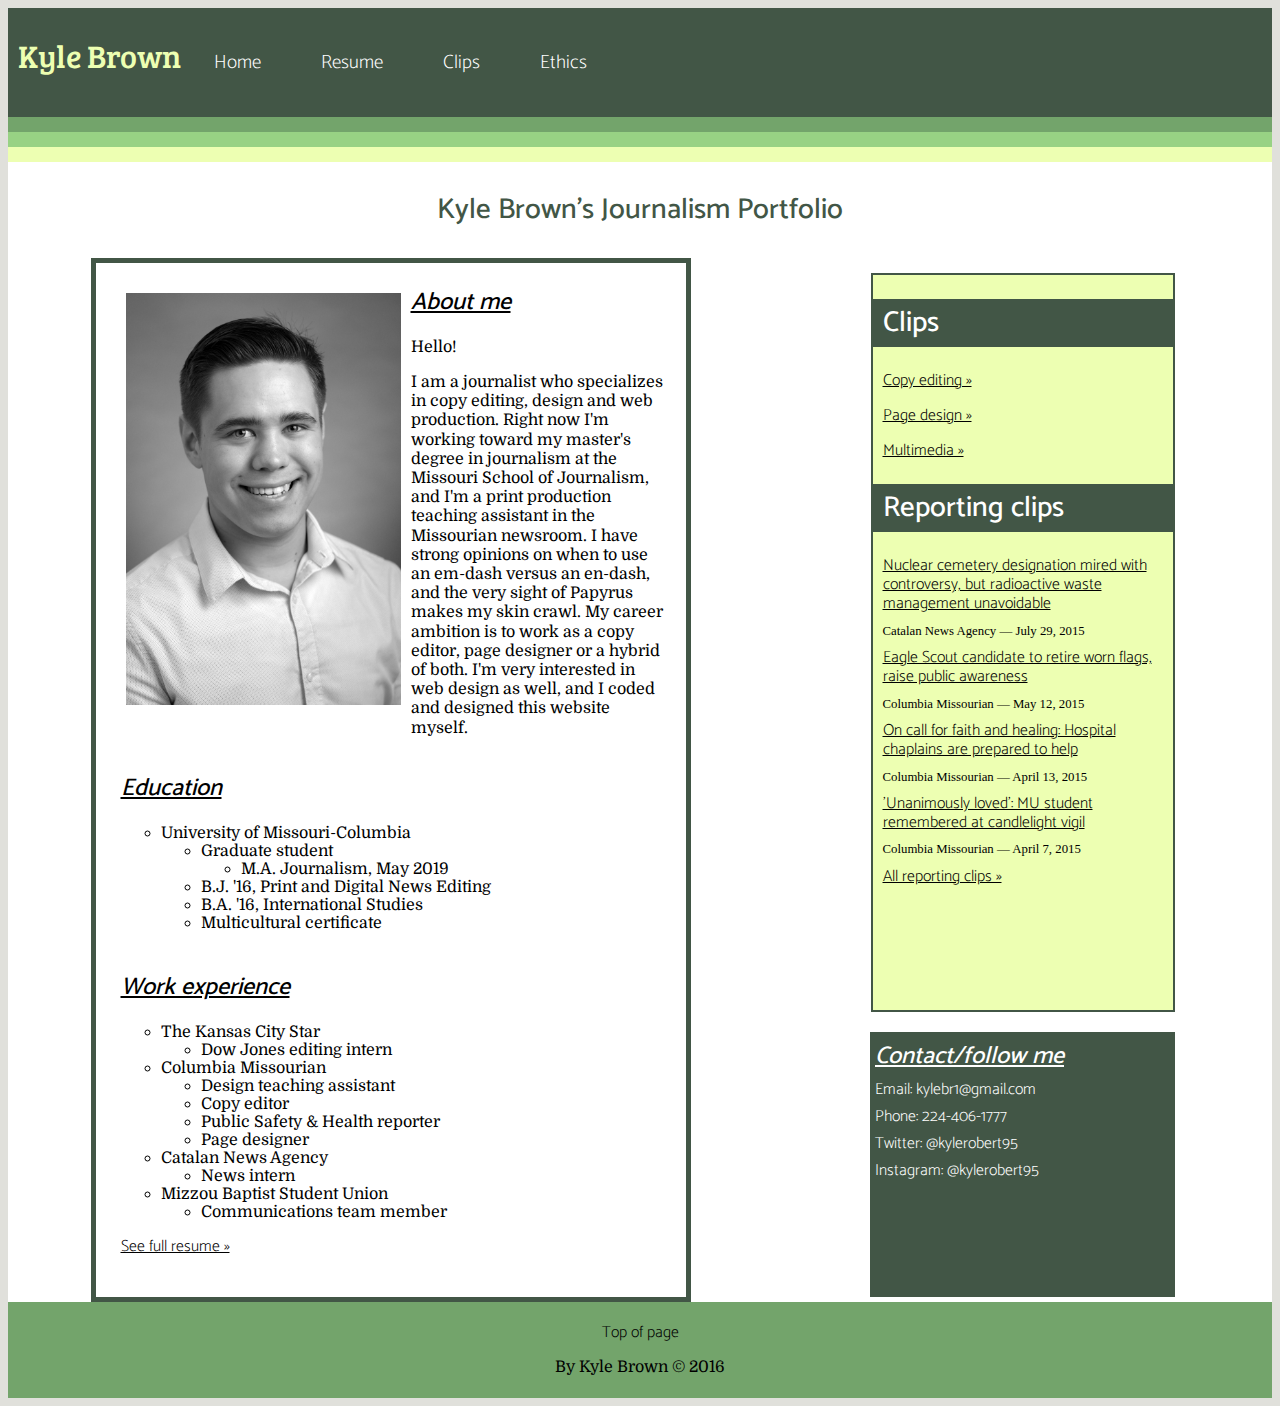
<file: index.html>
<!DOCTYPE html PUBLIC "-//W3C//DTD XHTML 1.0 Transitional//EN"
   "http://www.w3.org/TR/xhtml1/DTD/xhtml1-transitional.dtd">

<html xmlns="http://www.w3.org/1999/xhtml">

<head>
  <title>Kyle Brown</title>
  <meta http-equiv="content-type" content="text/html;charset=utf-8" />
  <meta name="viewport" content="device-width, initial-scale=1.0"/>
  <link rel="stylesheet" type="text/css" href="stylesheet.css"/>
  <script src="https://code.jquery.com/jquery-1.12.0.min.js"></script>
  <script src="menu.js" type="text/javascript"></script>
  <link href="https://fonts.googleapis.com/css?family=Arimo:400,700|Bree+Serif|Catamaran:200,400,500" rel="stylesheet">
  <link href="https://fonts.googleapis.com/css?family=Domine" rel="stylesheet">
</head>

  <!--This is a comment and won't show in the site.-->
  <header>
    <nav>
      <!--ul class="navigation"-->
      <a class="menu-trigger" href="#">&#9776;</a>
      <ul>
        <li><a href="index.html">Home</a></li>
        <li><a href="resume.html">Resume</a></li>
        <li><a class="parent" href="#">Clips</a>
          <ul class="submenu">
            <li><a href="copyediting.html">Copy Editing</a></li>
            <li><a href="reporting.html">Reporting</a></li>
            <li><a href="design.html">Page Design</a></li>
            <li><a href="multimedia.html">Multimedia</a></li>
          </ul></li>
        <li><a href="ethics.html">Ethics</a></li>
        <!--li><a href="https://brownsnonoun.wordpress.com" target="_blank">My blog</a></li>
        <li><a href="https://drive.google.com/open?id=0B0rDrVUaPpZsNW9MZnMyeVQwWmc" target="_blank">
          Missourian pages</a></li>
        <li><a href="index_old.html" target="_blank">Old site</a></li-->
      </ul>
    </nav>
      <h1 id="top">Kyle Brown</h1>
      <!--h2>Journalist for hire</h2-->
    </header>

    <body>
    <hr>
<!--div id="container"-->
<div class="container">
    <h2>Kyle Brown's Journalism Portfolio</h2>
  <div class="wrapper">
    <div class="bio">
    <article class="main">
      <!--a href="mailto:krbb43@mail.missouri.edu"-->
      <!-- <p><img class="main-photo" src="FullSizeRender.jpg">I am a senior at the University of Missouri-Columbia graduating in December 2016 with a Bachelor's of Journalism in Print and Digital News and a Bachelor's of Arts in International Studies.
      I have worked at the Columbia Missourian as a copy editor, reporter and page designer, and at Catalan News Agency as a summer intern in 2015.
      I was admitted to the School of Journalism's Barcelona study abroad program in summer 2015, where I was able to learn about Catalan language, culture and politics, and I built upon that knowledge to present on the Catalan independence movement in the 2016 Symposium on Catalan Language, Literature and Culture at the University of Missouri. -->
        <img class="main-photo" src="kbrown.jpg">
      <h3>About me</h3>
      <p>Hello!</p>
      <p>I am a journalist who specializes in copy editing, design and web production.
        Right now I'm working toward my master's degree in journalism at the Missouri School of Journalism, and I'm a print production teaching assistant in the Missourian newsroom.
        I have strong opinions on when to use an em-dash versus an en-dash, and the very sight of Papyrus makes my skin crawl.
        My career ambition is to work as a copy editor, page designer or a hybrid of both.
        I'm very interested in web design as well, and I coded and designed this website myself.</p>
    </article>

    <article class="education">
      <h3>Education</h3>
      <ul>
        <li>University of Missouri-Columbia</li>
        <ul>
        <li>Graduate student</li>
          <ul>
            <li>M.A. Journalism, May 2019</li>
          </ul>
        <li>B.J. '16, Print and Digital News Editing</li>
        <li>B.A. '16, International Studies</li>
        <li>Multicultural certificate</li>
      </ul>
      </ul>
    </article>

    <article class="experience">
      <h3>Work experience</h3>
      <ul>
        <li>The Kansas City Star</li>
          <ul>
            <li>Dow Jones editing intern</li>
          </ul>
        <li>Columbia Missourian
          <ul>
            <li>Design teaching assistant</li>
            <li>Copy editor</li>
            <li>Public Safety & Health reporter</li>
            <li>Page designer</li>
          </ul>
        </li>
        <li>Catalan News Agency</li>
          <ul>
            <li>News intern</li>
          </ul>
        <!--li>VOX Magazine</li>
          <ul>
            <li>Page designer</li>
          </ul-->
        <li>Mizzou Baptist Student Union</li>
          <ul>
            <li>Communications team member</li>
          </ul>
        </ul>
        <p><a href="resume.html">See full resume &#187;</a></p>
    </article>
  </div>

<div class="right-box">

    <div class="clips">
      <h2>Clips</h2>
      <article class="preview">
        <p><a href="copyediting.html">Copy editing &#187;</a></p>
        <p><a href="design.html">Page design &#187;</a></p>
        <p><a href="multimedia.html">Multimedia &#187;</a></p>
      </article>
      <h2>Reporting clips</h2>
      <article class="preview">
        <p>
          <a href="http://www.catalannewsagency.com/society-science/item/nuclear-cemetery-designation-mired-with-controversy-but-radioactive-waste-management-unavoidable?highlight=YToxOntpOjA7czoxMDoia3lsZSBicm93biI7fQ==" target="_blank">
          Nuclear cemetery designation mired with controversy, but radioactive waste management unavoidable</a>
        </p>
        <p class="dateline">Catalan News Agency &mdash; July 29, 2015</p>
      </article>
      <article class="preview">
        <p>
          <a href="http://www.columbiamissourian.com/news/local/eagle-scout-candidate-to-retire-worn-flags-raise-public-awareness/article_fa347c98-7c21-5893-b65e-ef3677740fa1.html" target="_blank">
            Eagle Scout candidate to retire worn flags, raise public awareness</a>
        </p>
        <p class="dateline">Columbia Missourian &mdash; May 12, 2015</p>
      </article>
      <article class="preview">
        <p>
          <a href="http://www.columbiamissourian.com/news/on-call-for-faith-and-healing-hospital-chaplains-are-prepared/article_0ec61e8b-9f49-5f04-9fdf-9c22da531dee.html" target="_blank">
            On call for faith and healing: Hospital chaplains are prepared to help</a>
        </p>
        <p class="dateline">Columbia Missourian &mdash; April 13, 2015</p>
      </article>
      <article class="preview">
        <p>
          <a href="http://www.columbiamissourian.com/news/unanimously-loved-mu-student-remembered-at-candlelight-vigil/article_42d35b67-f655-587d-b0f2-cfaf99261d0e.html" target="_blank">
            'Unanimously loved': MU student remembered at candlelight vigil</a>
        </p>
        <p class="dateline">Columbia Missourian &mdash; April 7, 2015</p>
        <p>
          <a href="reporting.html">All reporting clips &#187;</a></p>
      </article>

    </div>

    <ul class="sidebar">
      <h3>Contact/follow me</h3>
      <li>Email: <a href="mailto:kylebr1@gmail.com">kylebr1@gmail.com</a></li>
      <li>Phone: <a href="tel:+12244061777">224-406-1777</a></li>
      <li>Twitter: <a href="https://twitter.com/kylerobert95" target="_blank">@kylerobert95</a></li>
      <li>Instagram: <a href="https://www.instagram.com/kylerobert95/" target="_blank">@kylerobert95</a></li>
    </ul>
</div>

</div><!--this closes wrapper-->

</div>

<!--
    <div class="bio">
      <p>
      Lorem ipsum dolor sit amet, sea vitae dolores disputando at. Mea ex diceret appellantur, labitur accusam rationibus nec ut. Utroque mandamus temporibus ea ius, quo an repudiare hendrerit. Adipisci constituam quo ad. Has possit sapientem et, eros tractatos ocurreret ad ius, quo senserit mnesarchum an.
      </p>
    </div> -->



      <!--p><a href="index_olds.html">Old site</a></p-->

<!--/div><!Close container-->
<!--/div>close watermark-->
</body>
<div class="footer">
  <p><a href="#top">Top of page</a></p>
  <p>By Kyle Brown &copy 2016<p>
</div>
</html>
</file>
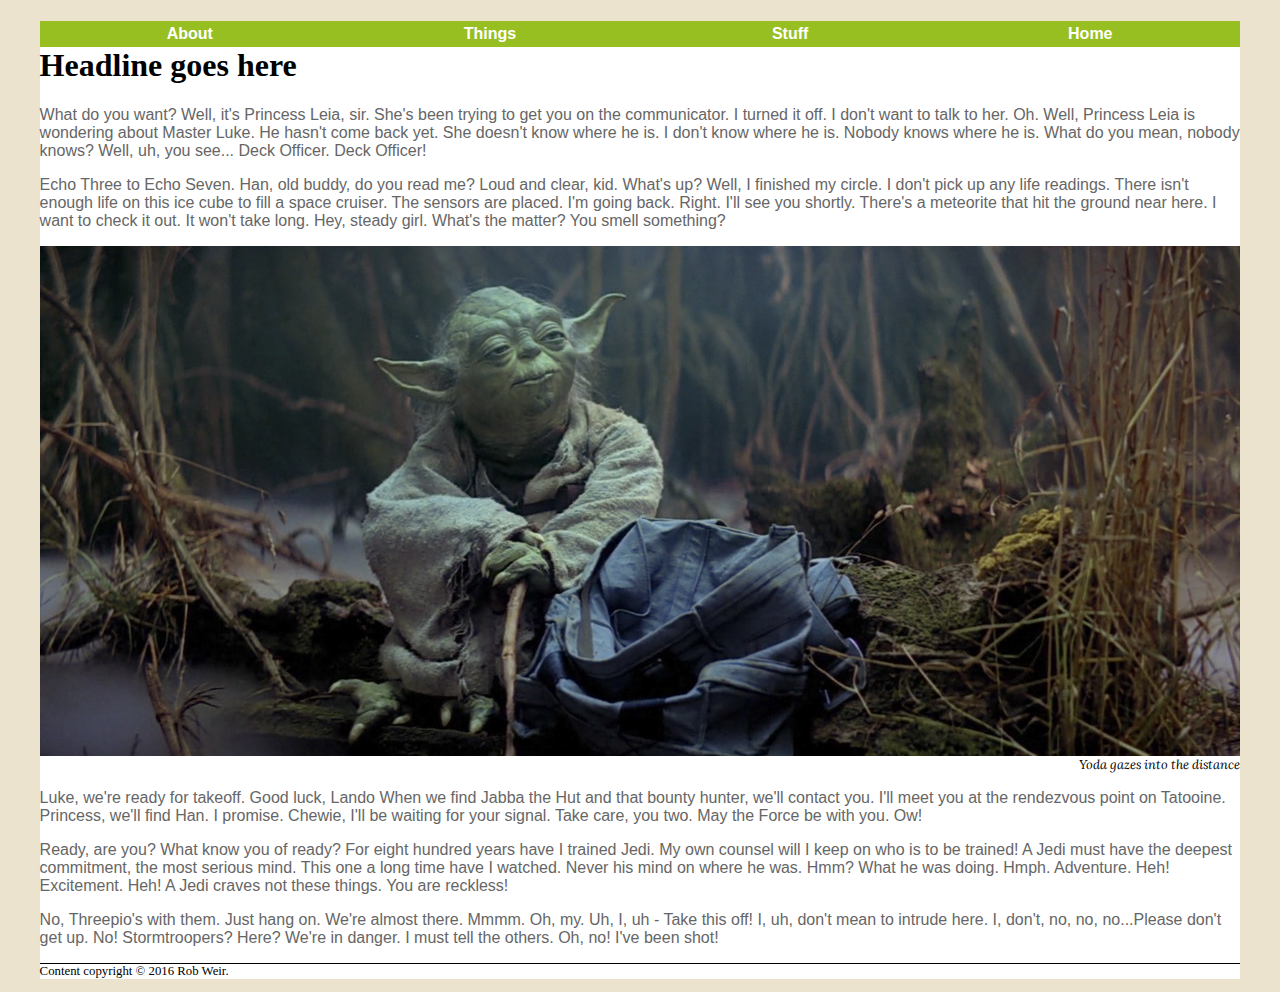
<file: CSS/index.html>
<!DOCTYPE html PUBLIC "-//W3C//DTD XHTML 1.0 Transitional//EN"
   "http://www.w3.org/TR/xhtml1/DTD/xhtml1-transitional.dtd">

<html xmlns="http://www.w3.org/1999/xhtml">

<head>
	<title>	Your page title goes here </title>
	<meta http-equiv="content-type" content="text/html;charset=utf-8" />
  <link rel="stylesheet" type="text/css" href="style.css" />
  <link href=
  "https://fonts.googleapis.com/css?family=Lora:400,400i,700,700i|Open+Sans:300,400,400i,700"
   rel="stylesheet" />

  <!--style type="text/css"/>
    body{
      background-color:yellow;
    }
  </style-->
</head>

<body>
  <div id="container">
<!--This is a comment. It won't show up in your browser, only in the page source-->
    <ul id="nav">
        <li><a href="index.html">Home</a></li>
        <li><a href="#">Stuff</a></li>
        <li><a href="#">Things</a></li>
        <li><a href="#">About</a></li>
    </ul>

    <h1>Headline goes here</h1>

    <p>What do you want? Well, it's Princess Leia, sir. She's been trying to get you on the communicator. I turned it off. I don't want to talk to her. Oh. Well, Princess Leia is wondering about Master Luke. He hasn't come back yet. She doesn't know where he is. I don't know where he is. Nobody knows where he is. What do you mean, nobody knows? Well, uh, you see... Deck Officer. Deck Officer!</p>

    <p>Echo Three to Echo Seven. Han, old buddy, do you read me? Loud and clear, kid. What's up? Well, I finished my circle. I don't pick up any life readings. There isn't enough life on this ice cube to fill a space cruiser. The sensors are placed. I'm going back. Right. I'll see you shortly. There's a meteorite that hit the ground near here. I want to check it out. It won't take long. Hey, steady girl. What's the matter? You smell something?</p>

    <a href="#">
      <img src="yoda.jpg" alt="A picture of Jedi Master Yoda" width="100%" />
    </a>

    <p class="caption" >Yoda gazes into the distance<p>

    <p>Luke, we're ready for takeoff. Good luck, Lando When we find Jabba the Hut and that bounty hunter, we'll contact you. I'll meet you at the rendezvous point on Tatooine. Princess, we'll find Han. I promise. Chewie, I'll be waiting for your signal. Take care, you two. May the Force be with you. Ow!</p>

    <p>Ready, are you? What know you of ready? For eight hundred years have I trained Jedi. My own counsel will I keep on who is to be trained! A Jedi must have the deepest commitment, the most serious mind. This one a long time have I watched. Never his mind on where he was. Hmm? What he was doing. Hmph. Adventure. Heh! Excitement. Heh! A Jedi craves not these things. You are reckless!</p>

    <p>No, Threepio's with them. Just hang on. We're almost there. Mmmm. Oh, my. Uh, I, uh - Take this off! I, uh, don't mean to intrude here. I, don't, no, no, no...Please don't get up. No! Stormtroopers? Here? We're in danger. I must tell the others. Oh, no! I've been shot!</p>

    <p id="footer">Content copyright &copy; 2016 Rob Weir.</p>
  </div> <!--closing container div-->
</body>

</html>
</file>
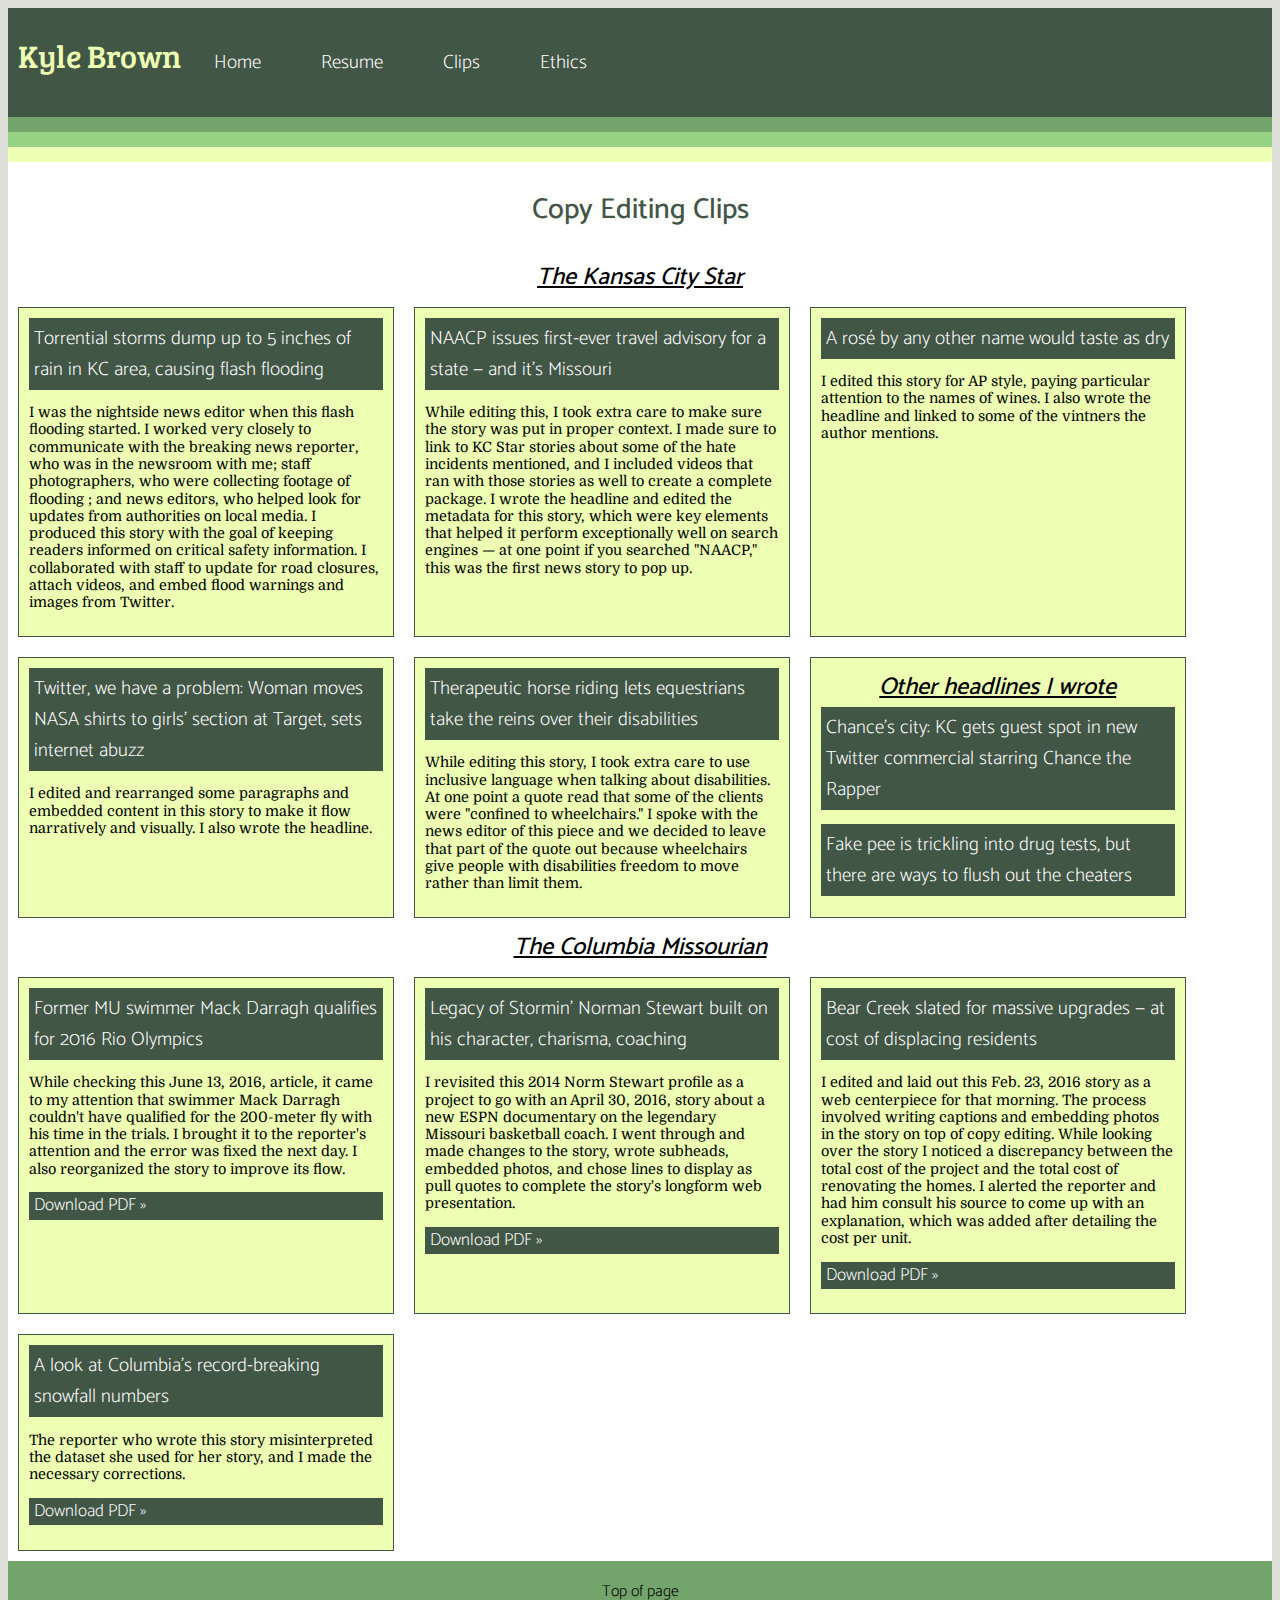
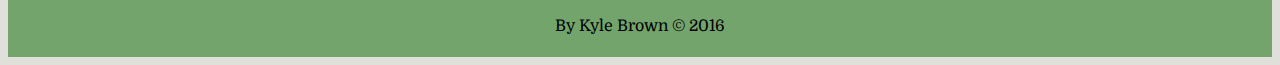
<file: copyediting.html>
<!DOCTYPE html PUBLIC "-//W3C//DTD XHTML 1.0 Transitional//EN"
   "http://www.w3.org/TR/xhtml1/DTD/xhtml1-transitional.dtd">

<html xmlns="http://www.w3.org/1999/xhtml">

<head>
  <title>Editing</title>
  <meta http-equiv="content-type" content="text/html;charset=utf-8" />
  <meta name="viewport" content="device-width, initial-scale=1.0"/>
  <link rel="stylesheet" type="text/css" href="stylesheet.css"/>
  <script src="https://code.jquery.com/jquery-1.12.0.min.js"></script>
  <script src="menu.js" type="text/javascript"></script>
  <link href="https://fonts.googleapis.com/css?family=Arimo:400,700|Bree+Serif|Catamaran:200,400,500" rel="stylesheet">
  <link href="https://fonts.googleapis.com/css?family=Domine" rel="stylesheet">
</head>

<header>
  <nav>
    <!--ul class="navigation"-->
    <a class="menu-trigger" href="#">&#9776;</a>
    <ul>
      <li><a href="index.html">Home</a></li>
      <li><a href="resume.html">Resume</a></li>
      <li><a class="parent" href="#">Clips</a>
        <ul class="submenu">
          <li><a href="copyediting.html">Copy Editing</a></li>
          <li><a href="reporting.html">Reporting</a></li>
          <li><a href="design.html">Page Design</a></li>
          <li><a href="multimedia.html">Multimedia</a></li>
        </ul></li>
      <li><a href="ethics.html">Ethics</a></li>
      <!--li><a href="https://brownsnonoun.wordpress.com" target="_blank">My blog</a></li>
      <li><a href="https://drive.google.com/open?id=0B0rDrVUaPpZsNW9MZnMyeVQwWmc" target="_blank">
        Missourian pages</a></li>
      <li><a href="index_old.html" target="_blank">Old site</a></li-->
    </ul>
  </nav>
    <h1 id="top">Kyle Brown</h1>
    <!--h2>Journalist for hire</h2-->
  </header>

  <hr>

  <body>
  <div class="container">
    <h2>Copy Editing Clips</h2>
      <h3>The Kansas City Star</h3>
      <div class="cardtable">
        <article class="card">
          <a href="http://www.kansascity.com/weather/article165734022.html" target="_blank">Torrential storms dump up to 5 inches of rain in KC area, causing flash flooding</a>
          <p>I was the nightside news editor when this flash flooding started. I worked very closely to communicate with the breaking news reporter, who was in the newsroom with me; staff photographers, who were collecting footage of flooding ; and news editors, who helped look for updates from authorities on local media. I produced this story with the goal of keeping readers informed on critical safety information. I collaborated with staff to update for road closures, attach videos, and embed flood warnings and images from Twitter.</p>
        </article>

        <article class="card">
          <a href="http://www.kansascity.com/news/local/article164851802.html" target="_blank">NAACP issues first-ever travel advisory for a state — and it’s Missouri</a>
          <p>While editing this, I took extra care to make sure the story was put in proper context. I made sure to link to KC Star stories about some of the hate incidents mentioned, and I included videos that ran with those stories as well to create a complete package. I wrote the headline and edited the metadata for this story, which were key elements that helped it perform exceptionally well on search engines — at one point if you searched "NAACP," this was the first news story to pop up.</p>
        </article>

        <article class="card">
          <a href="http://www.kansascity.com/living/liv-columns-blogs/chow-town/article161015764.html" target="_blank">A rosé by any other name would taste as dry</a>
          <p>I edited this story for AP style, paying particular attention to the names of wines. I also wrote the headline and linked to some of the vintners the author mentions.</p>
        </article>

        <article class="card">
          <a href="http://www.kansascity.com/news/nation-world/article156628324.html" target="_blank">Twitter, we have a problem: Woman moves NASA shirts to girls' section at Target, sets internet abuzz</a>
          <p>I edited and rearranged some paragraphs and embedded content in this story to make it flow narratively and visually. I also wrote the headline.</p>
        </article>

        <article class="card">
          <a href="http://www.kansascity.com/news/local/community/816-north/article158911489.html" target="_blank">Therapeutic horse riding lets equestrians take the reins over their disabilities</a>
          <p>While editing this story, I took extra care to use inclusive language when talking about disabilities. At one point a quote read that some of the clients were "confined to wheelchairs." I spoke with the news editor of this piece and we decided to leave that part of the quote out because wheelchairs give people with disabilities freedom to move rather than limit them.</p>
        </article>

        <article class="card">
          <h3>Other headlines I wrote</h3>
          <a href="http://www.kansascity.com/entertainment/ent-columns-blogs/stargazing/article157866074.html" target="_blank">Chance’s city: KC gets guest spot in new Twitter commercial starring Chance the Rapper</a>
          <p></p>
          <a href="http://www.kansascity.com/news/business/workplace/article165069827.html">Fake pee is trickling into drug tests, but there are ways to flush out the cheaters</a>
        </article>

      </div>

      <h3>The Columbia Missourian</h3>
      <div class="cardtable">

        <article class="card">
          <a href="https://www.columbiamissourian.com/sports/mizzou_sports/former-mu-swimmer-mack-darragh-qualifies-for-rio-olympics/article_81636c78-2ce5-11e6-b7fe-7b85fec76d56.html" target="_blank">Former MU swimmer Mack Darragh qualifies for 2016 Rio Olympics</a>
          <p>While checking this June 13, 2016, article, it came to my attention that swimmer Mack Darragh couldn't have qualified for the 200-meter fly with his time in the trials. I brought it to the reporter's attention and the error was fixed the next day. I also reorganized the story to improve its flow.</p>
          <p><a href="Portfolio_Samples/061216MackDarraghEdits.pdf" download>Download PDF &#187;</a></p>
        </article>

        <article class="card">
          <a href="https://www.columbiamissourian.com/sports/legacy-of-stormin-norman-stewart-built-on-his-character-charisma/article_3c2a10eb-e137-550d-bbc1-0a0e9324a633.html" target="_blank">Legacy of Stormin' Norman Stewart built on his character, charisma, coaching</a>
          <p>I revisited this 2014 Norm Stewart profile as a project to go with an April 30, 2016, story about a new ESPN documentary on the legendary Missouri basketball coach. I went through and made changes to the story, wrote subheads, embedded photos, and chose lines to display as pull quotes to complete the story's longform web presentation.</p>
          <p><a href="Portfolio_Samples/normstewartEdits.pdf" download>Download PDF &#187;</a></p>
        </article>

        <article class="card">
          <a href="https://www.columbiamissourian.com/news/local/bear-creek-slated-for-massive-upgrades-at-cost-of-displacing/article_795173f8-d615-11e5-9431-93850466aad9.html" target="_blank">Bear Creek slated for massive upgrades — at cost of displacing residents</a>
          <p>I edited and laid out this Feb. 23, 2016 story as a web centerpiece for that morning. The process involved writing captions and embedding photos in the story on top of copy editing. While looking over the story I noticed a discrepancy between the total cost of the project and the total cost of renovating the homes. I alerted the reporter and had him consult his source to come up with an explanation, which was added after detailing the cost per unit.</p>
          <p><a href="Portfolio_Samples/022316bearcreekEdits.pdf" download>Download PDF &#187;</a></p>
        </article>

        <article class="card">
          <a href="https://www.columbiamissourian.com/news/local/a-look-at-columbia-s-record-breaking-snowfall-numbers/article_a67ad02e-c155-11e5-a193-c31496518486.html" target="_blank">A look at Columbia's record-breaking snowfall numbers</a>
          <p>The reporter who wrote this story misinterpreted the dataset she used for her story, and I made the necessary corrections.</p>
          <p><a href="Portfolio_Samples/012216snowfallEdits.pdf" download>Download PDF &#187;</a></p>
        </article>

      </div>
  </div>
  </body>

  <div class="footer">
    <p><a href="#top">Top of page</a></p>
    <p>By Kyle Brown &copy 2016<p>
  </div>
  </html>
</file>
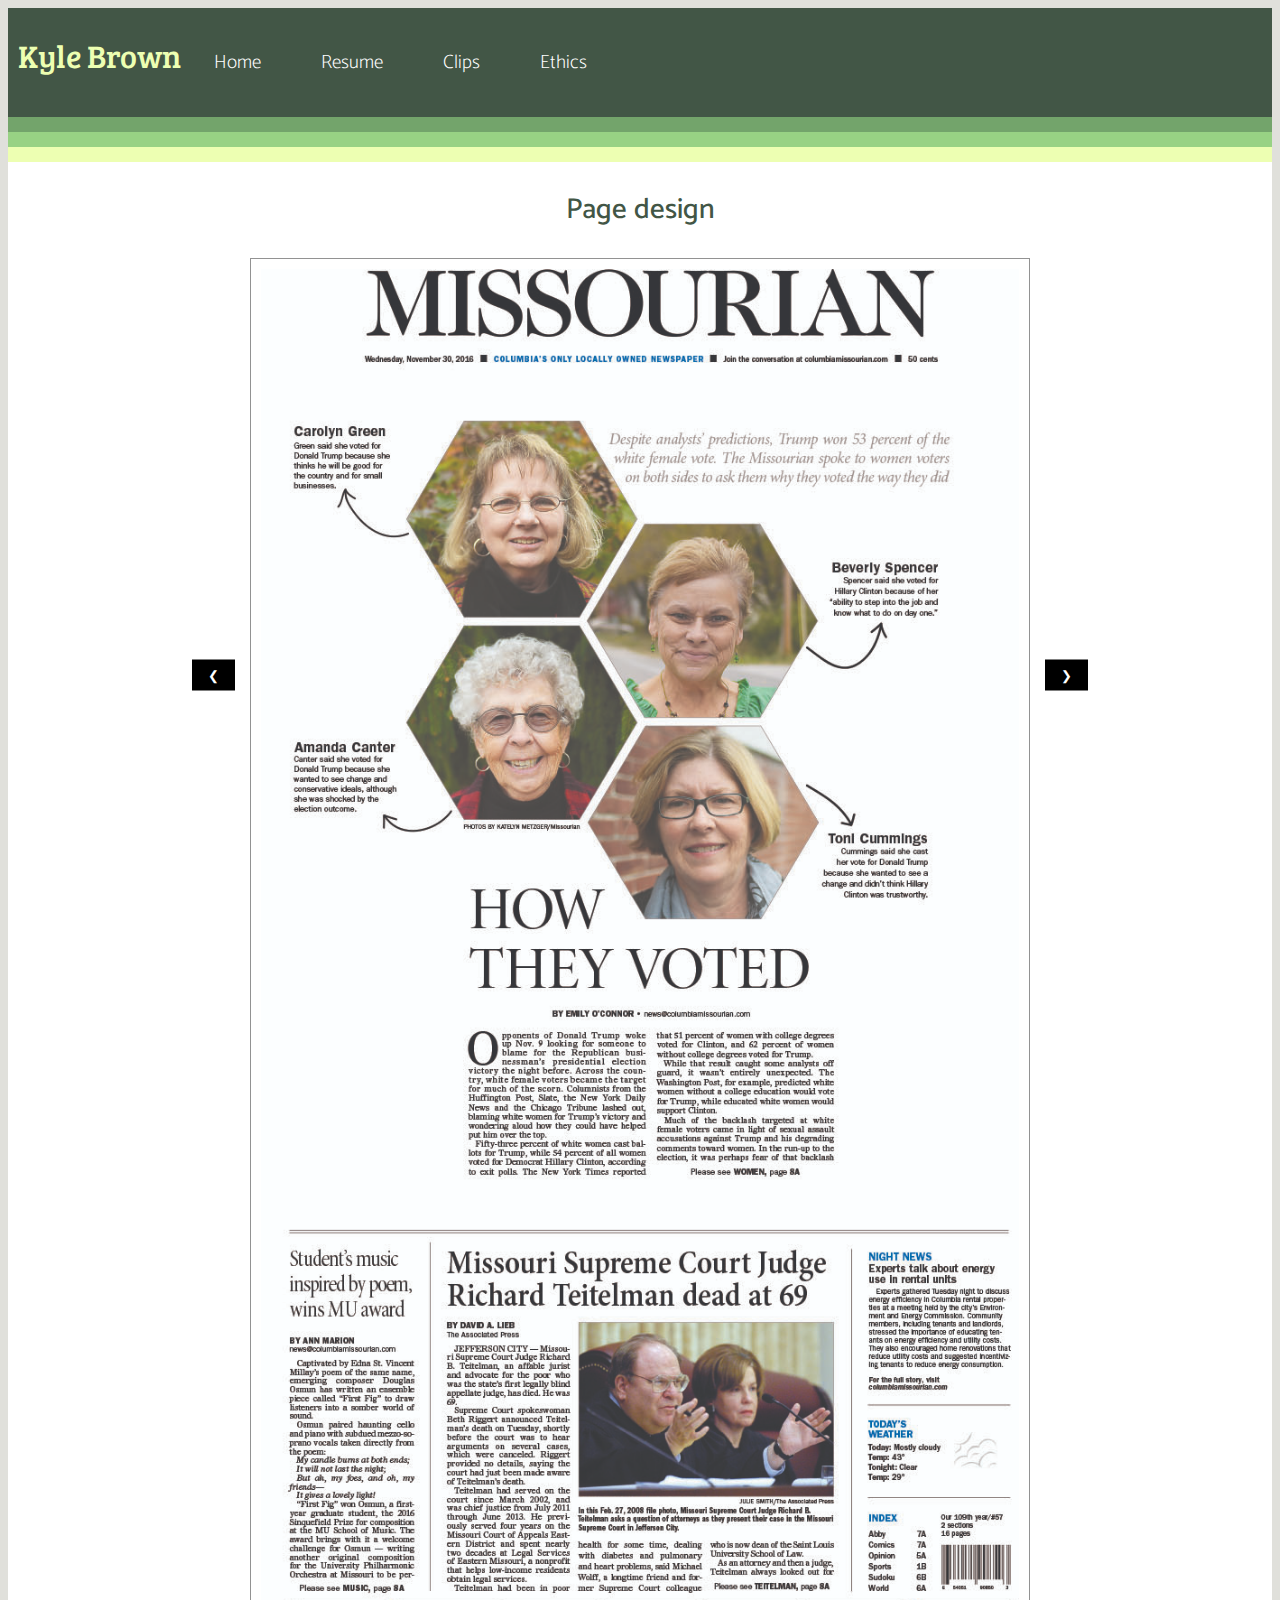
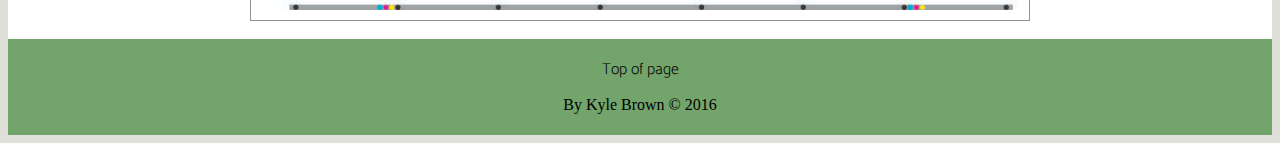
<file: design.html>
<!DOCTYPE html PUBLIC "-//W3C//DTD XHTML 1.0 Transitional//EN"
   "http://www.w3.org/TR/xhtml1/DTD/xhtml1-transitional.dtd">

<html xmlns="http://www.w3.org/1999/xhtml">

<head>
  <title>Page design</title>
  <meta http-equiv="content-type" content="text/html;charset=utf-8" />
  <meta name="viewport" content="device-width, initial-scale=1.0"/>
  <link rel="stylesheet" type="text/css" href="stylesheet.css"/>
  <script src="https://code.jquery.com/jquery-1.12.0.min.js"></script>
  <script src="menu.js" type="text/javascript"></script>
  <link href="https://fonts.googleapis.com/css?family=Arimo:400,700|Bree+Serif|Catamaran:200,400,500" rel="stylesheet">
</head>

<body>
  <header>
  <nav>
    <!--ul class="navigation"-->
    <a class="menu-trigger" href="#">&#9776;</a>
    <ul>
      <li><a href="index.html">Home</a></li>
      <li><a href="resume.html">Resume</a></li>
      <li><a class="parent" href="#">Clips</a>
        <ul class="submenu">
          <li><a href="copyediting.html">Copy Editing</a></li>
          <li><a href="reporting.html">Reporting</a></li>
          <li><a href="design.html">Page Design</a></li>
          <li><a href="multimedia.html">Multimedia</a></li>
        </ul></li>
      <li><a href="ethics.html">Ethics</a></li>
      <!--li><a href="https://brownsnonoun.wordpress.com" target="_blank">My blog</a></li>
      <li><a href="https://drive.google.com/open?id=0B0rDrVUaPpZsNW9MZnMyeVQwWmc" target="_blank">
        Missourian pages</a></li>
      <li><a href="index_old.html" target="_blank">Old site</a></li-->
    </ul>
  </nav>
    <h1 id="top">Kyle Brown</h1>
    <!--h2>Journalist for hire</h2-->
  </header>
  <hr>
<div class="container">
<h2>Page design</h2>

<div class="slideshow">

  <img class="myslides" src="Pages/20161130_A_001.jpg" style="width:100%">
  <img class="myslides" src="Pages/20170827_A_006.jpg" style="width:100%">
  <img class="myslides" src="Pages/20170910_A_005.jpg" style="width:100%">
  <img class="myslides" src="Pages/20170913_A_006.jpg" style="width:100%">
  <img class="myslides" src="Pages/20170915_A_001.jpg" style="width:100%">
  <img class="myslides" src="Pages/20170915_A_004.jpg" style="width:100%">
  <img class="myslides" src="Pages/20171019_B_001.jpg" style="width:100%">
  <img class="myslides" src="Pages/20171029_B_001.jpg" style="width:100%">
  <img class="myslides" src="Pages/20171101_B_001.jpg" style="width:100%">

  <button class="w3-button w3-black w3-display-left" onclick="plusDivs(-1)">&#10094;</button>
    <button class="w3-button w3-black w3-display-right" onclick="plusDivs(1)">&#10095;</button>

</div>

<script>
var slideIndex = 1;
showDivs(slideIndex);

function plusDivs(n) {
  showDivs(slideIndex += n);
}

function showDivs(n) {
  var i;
  var x = document.getElementsByClassName("myslides");
  if (n > x.length) {slideIndex = 1}
  if (n < 1) {slideIndex = x.length}
  for (i = 0; i < x.length; i++) {
     x[i].style.display = "none";
  }
  x[slideIndex-1].style.display = "block";
}
</script>
<br>
</div>
</body>
<div class="footer">
  <p><a href="#top">Top of page</a></p>
  <p>By Kyle Brown &copy 2016<p>
</div>

</html>
</file>
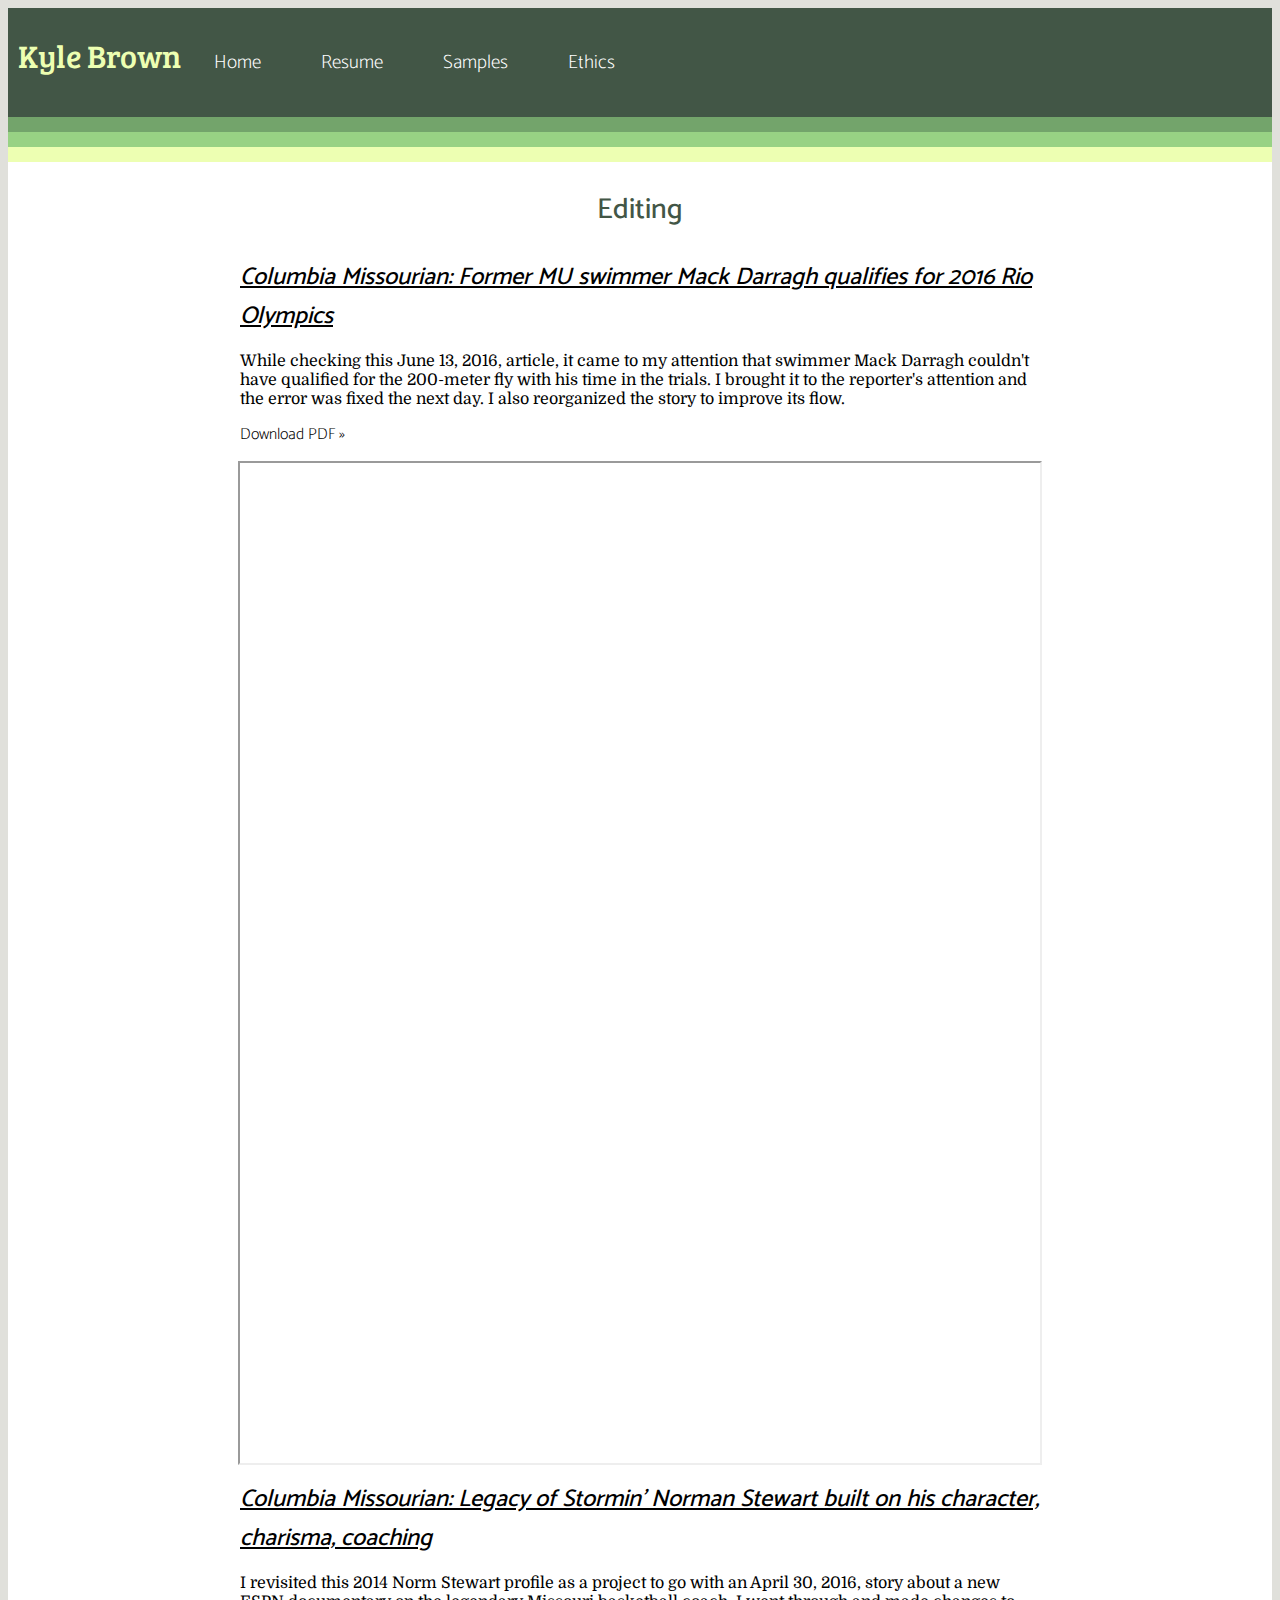
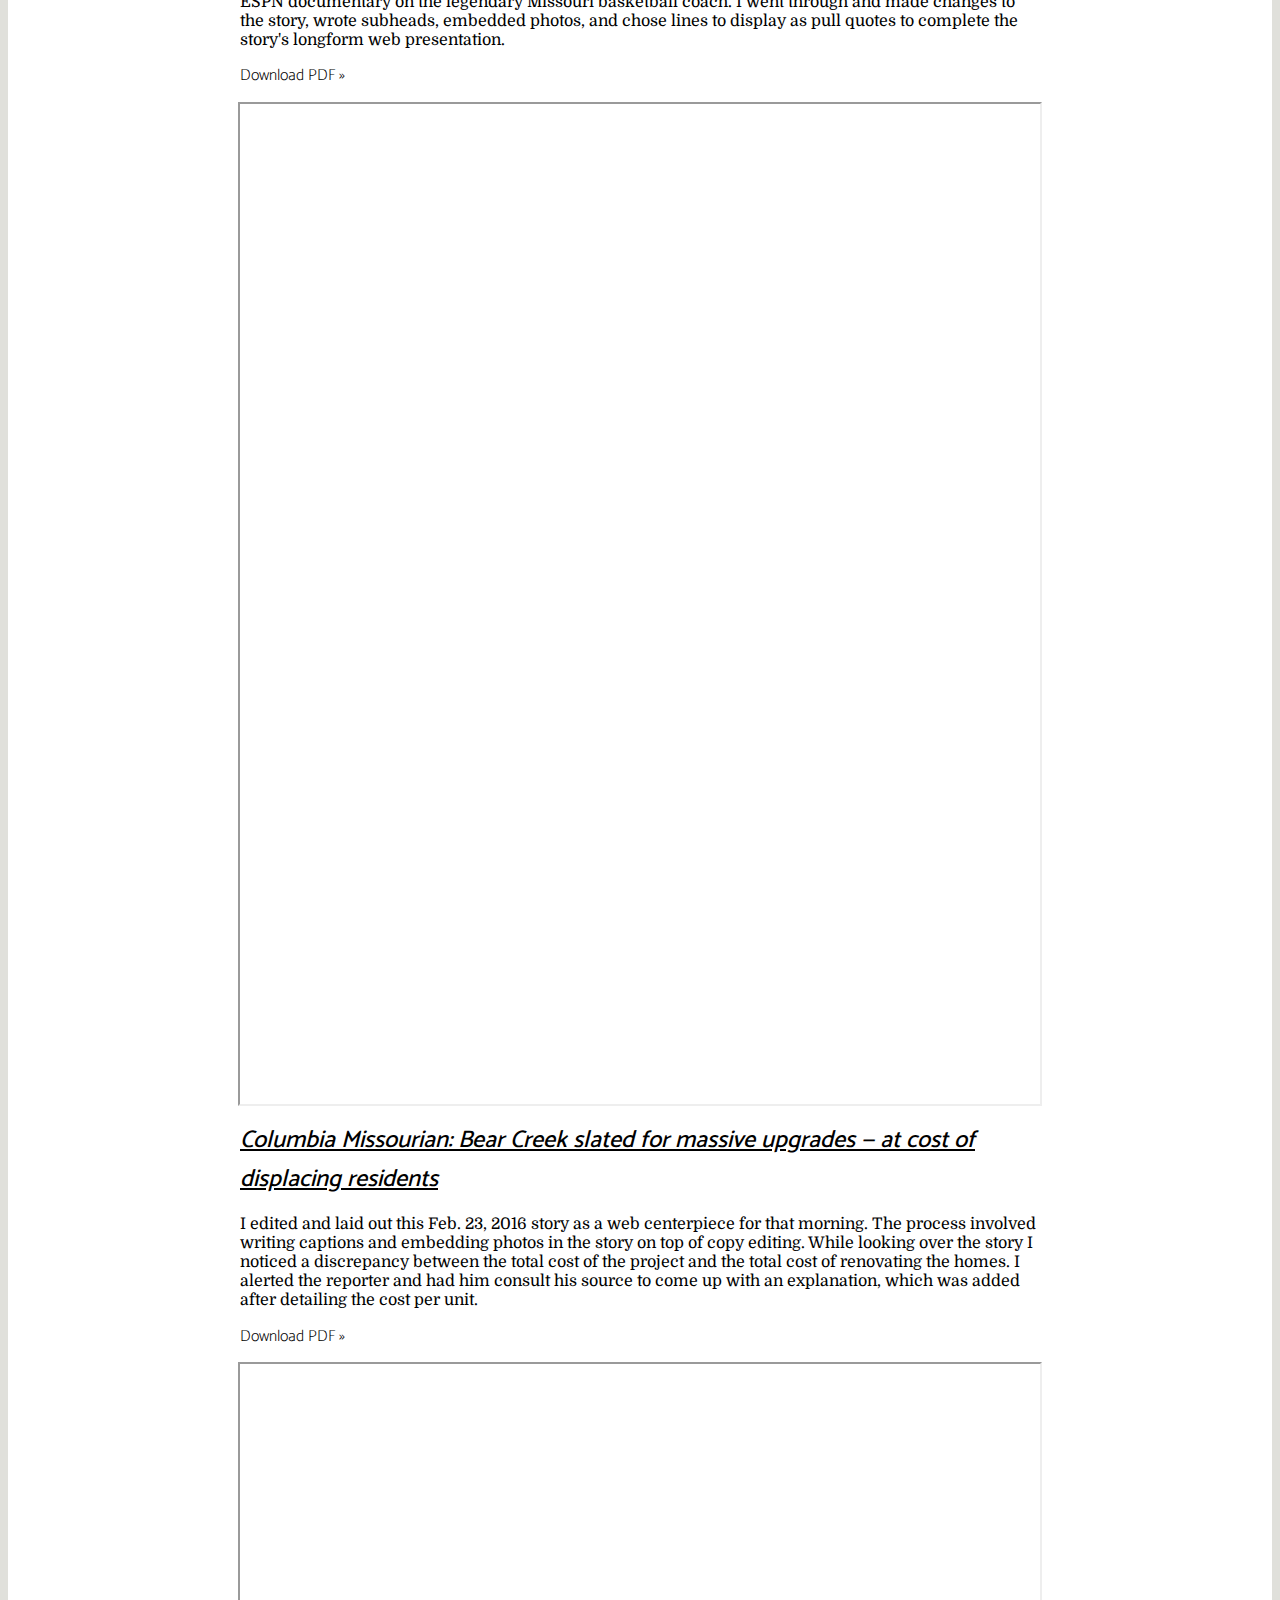
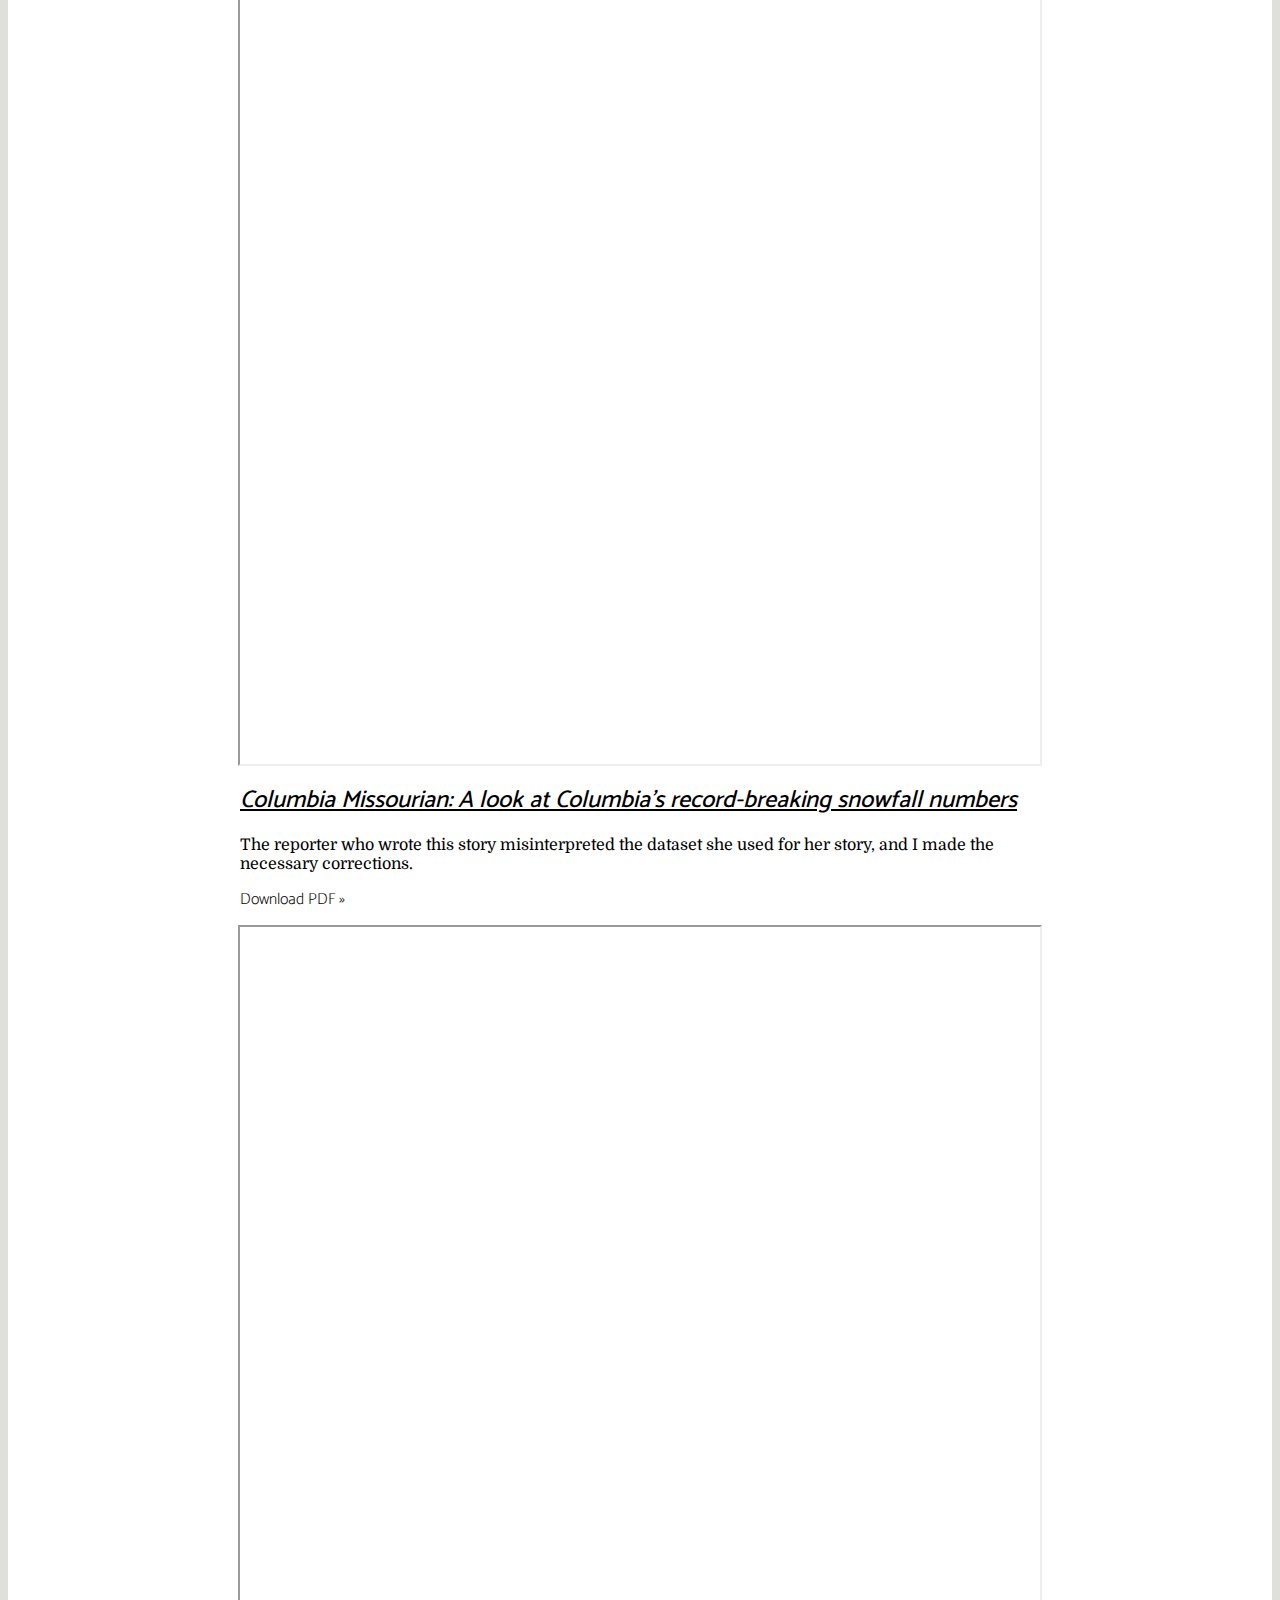
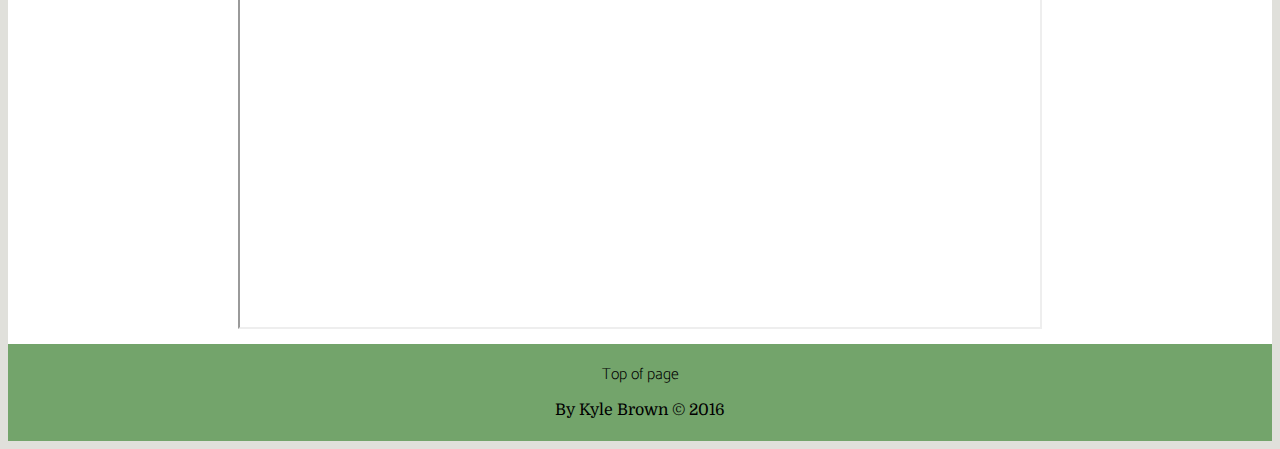
<file: editing.html>
<!DOCTYPE html PUBLIC "-//W3C//DTD XHTML 1.0 Transitional//EN"
   "http://www.w3.org/TR/xhtml1/DTD/xhtml1-transitional.dtd">

<html xmlns="http://www.w3.org/1999/xhtml">

<head>
  <title>Editing</title>
  <meta http-equiv="content-type" content="text/html;charset=utf-8" />
  <meta name="viewport" content="device-width, initial-scale=1.0"/>
  <link rel="stylesheet" type="text/css" href="stylesheet.css"/>
  <script src="https://code.jquery.com/jquery-1.12.0.min.js"></script>
  <script src="menu.js" type="text/javascript"></script>
  <link href="https://fonts.googleapis.com/css?family=Arimo:400,700|Bree+Serif|Catamaran:200,400,500" rel="stylesheet">
  <link href="https://fonts.googleapis.com/css?family=Domine" rel="stylesheet">
</head>

<header>
  <nav>
    <!--ul class="navigation"-->
    <a class="menu-trigger" href="#">&#9776;</a>
    <ul>
      <li><a href="index.html">Home</a></li>
      <li><a href="resume.html">Resume</a></li>
      <li><a class="parent" href="#">Samples</a>
        <ul class="submenu">
          <li><a href="editing.html">Editing</a></li>
          <li><a href="reporting.html">Reporting</a></li>
          <li><a href="design.html">Page Design</a></li>
          <li><a href="multimedia.html">Multimedia</a></li>
        </ul></li>
      <li><a href="ethics.html">Ethics</a></li>
      <!--li><a href="https://brownsnonoun.wordpress.com" target="_blank">My blog</a></li>
      <li><a href="https://drive.google.com/open?id=0B0rDrVUaPpZsNW9MZnMyeVQwWmc" target="_blank">
        Missourian pages</a></li>
      <li><a href="index_old.html" target="_blank">Old site</a></li-->
    </ul>
  </nav>
    <h1 id="top">Kyle Brown</h1>
    <!--h2>Journalist for hire</h2-->
  </header>

<body>
  <hr>
  <div class="container">

  <h2>Editing</h2>

  <div class="explainer">
    <h3>Columbia Missourian: Former MU swimmer Mack Darragh qualifies for 2016 Rio Olympics</h3>
    <p>While checking this June 13, 2016, article, it came to my attention that swimmer Mack Darragh couldn't have qualified for the 200-meter fly with his time in the trials. I brought it to the reporter's attention and the error was fixed the next day. I also reorganized the story to improve its flow.</p>
    <p><a href="Portfolio_Samples/061216MackDarraghEdits.pdf" download>Download PDF &#187;</a></p>
  </div>

<iframe src="Portfolio_Samples/061216MackDarraghEdits.pdf" width="800px" height="1000px"></iframe>
  <br>

  <div class="explainer">
    <h3>Columbia Missourian: Legacy of Stormin' Norman Stewart built on his character, charisma, coaching</h3>
    <p>I revisited this 2014 Norm Stewart profile as a project to go with an April 30, 2016, story about a new ESPN documentary on the legendary Missouri basketball coach. I went through and made changes to the story, wrote subheads, embedded photos, and chose lines to display as pull quotes to complete the story's longform web presentation.</p>
    <p><a href="Portfolio_Samples/normstewartEdits.pdf" download>Download PDF &#187;</a></p>
  </div>
<iframe src="Portfolio_Samples/normstewartEdits.pdf" width="800px" height="1000px"></iframe>

<div class="explainer">
  <h3>Columbia Missourian: Bear Creek slated for massive upgrades — at cost of displacing residents</h3>
  <p>I edited and laid out this Feb. 23, 2016 story as a web centerpiece for that morning. The process involved writing captions and embedding photos in the story on top of copy editing.
  While looking over the story I noticed a discrepancy between the total cost of the project and the total cost of renovating the homes. I alerted the reporter and had him consult his source to come up with an explanation, which was added after detailing the cost per unit.</p>
  <p><a href="Portfolio_Samples/022316bearcreekEdits.pdf" download>Download PDF &#187;</a></p>
</div>
<iframe src="Portfolio_Samples/022316bearcreekEdits.pdf" width="800px" height="1000px"></iframe>

<div class="explainer">
  <h3>Columbia Missourian: A look at Columbia's record-breaking snowfall numbers</h3>
  <p>The reporter who wrote this story misinterpreted the dataset she used for her story, and I made the necessary corrections.</p>
  <p><a href="Portfolio_Samples/012216snowfallEdits.pdf" download>Download PDF &#187;</a></p>
</div>
<iframe src="Portfolio_Samples/012216snowfallEdits.pdf" width="800px" height="1000px"></iframe>

</div><!--this closes container-->

</body>
<div class="footer">
  <p><a href="#top">Top of page</a></p>
  <p>By Kyle Brown &copy 2016<p>
</div>
</html>
</file>
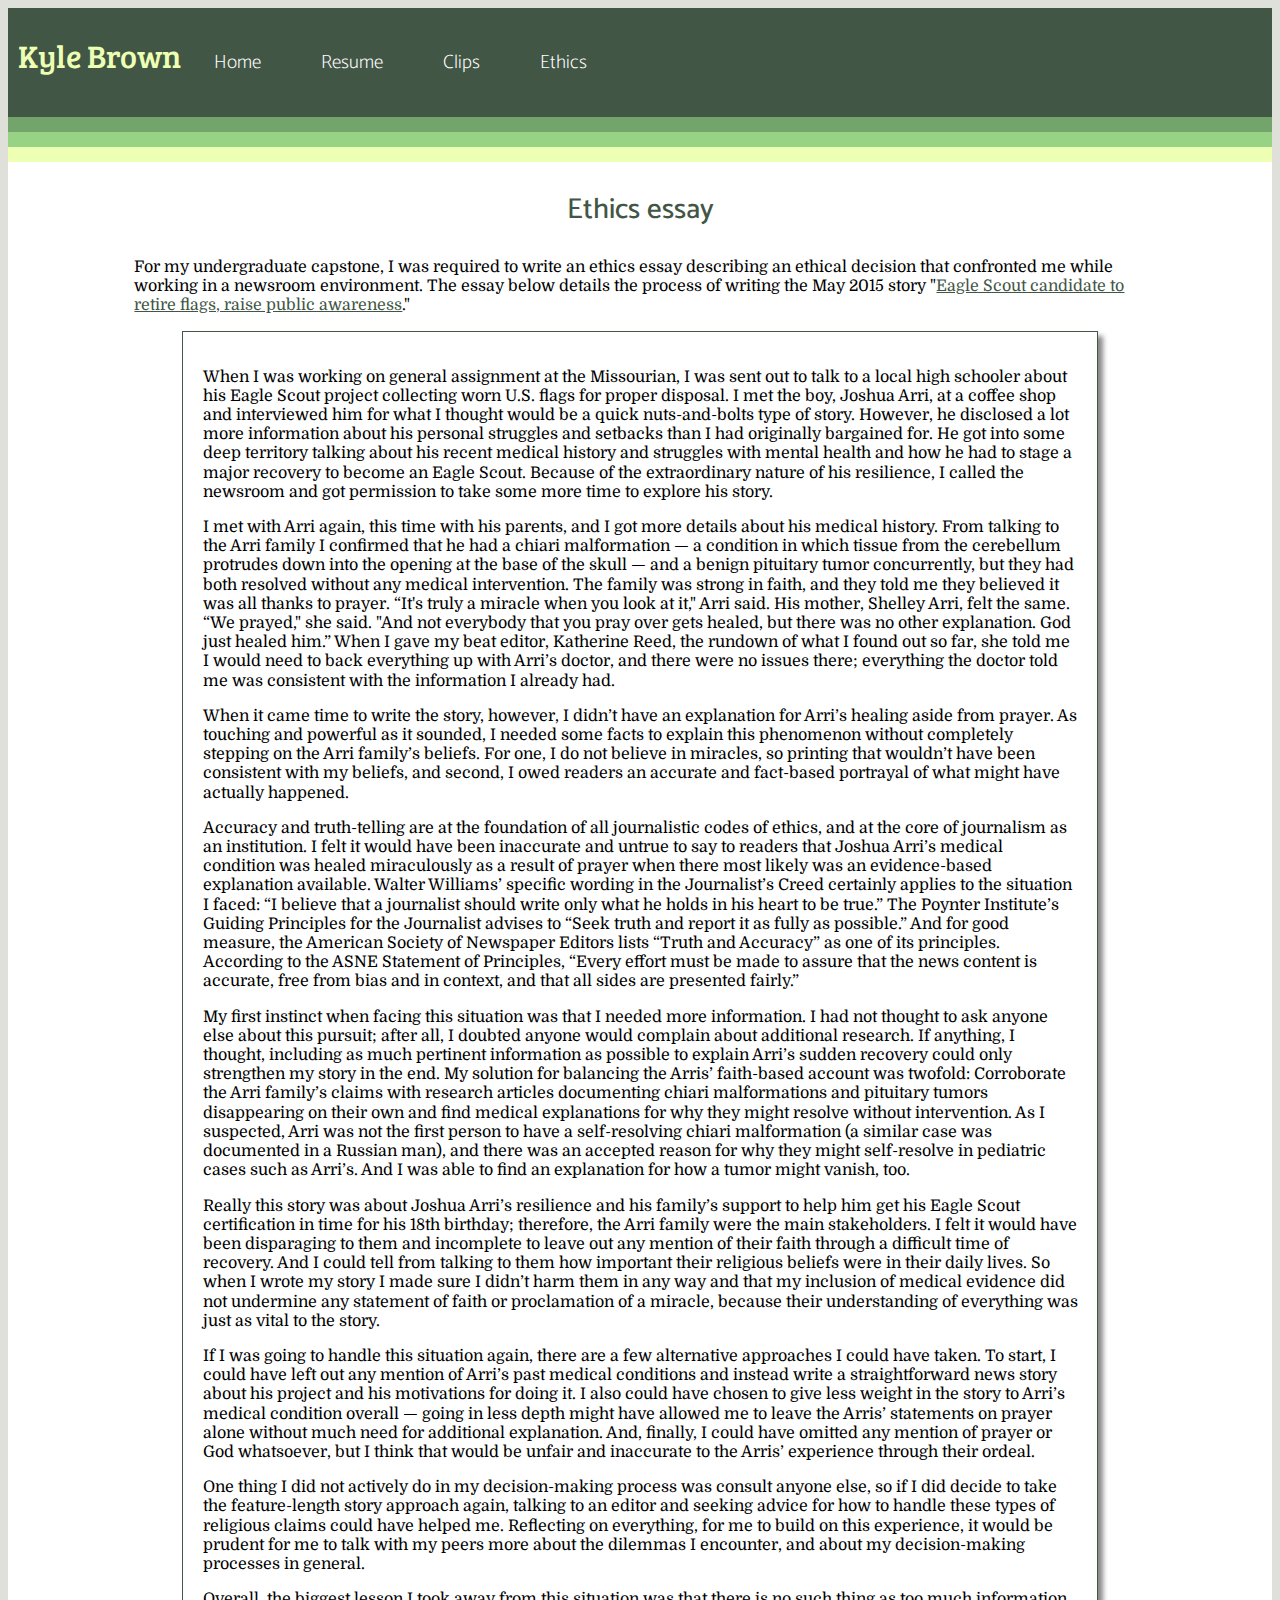
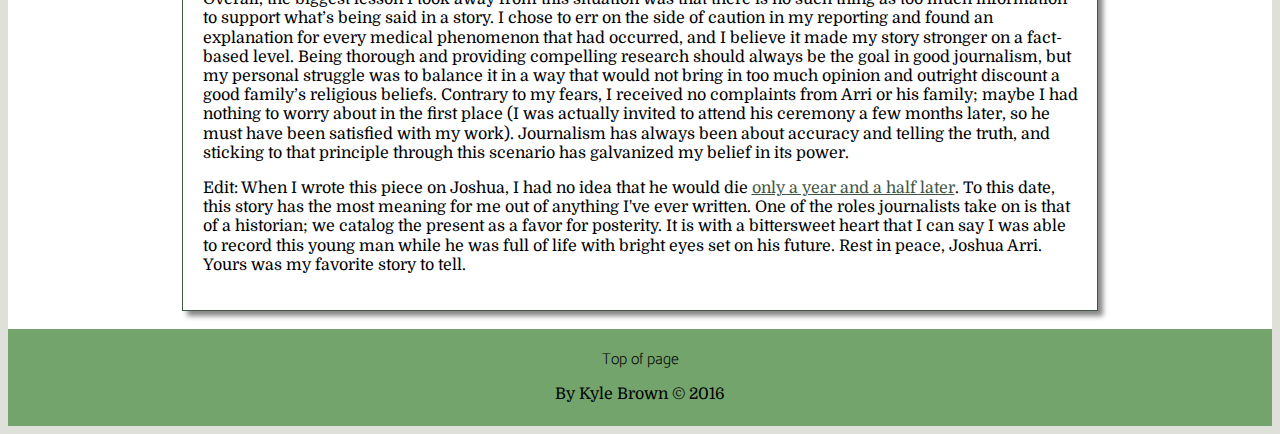
<file: ethics.html>
<!DOCTYPE html PUBLIC "-//W3C//DTD XHTML 1.0 Transitional//EN"
   "http://www.w3.org/TR/xhtml1/DTD/xhtml1-transitional.dtd">

<html xmlns="http://www.w3.org/1999/xhtml">

<head>
  <title>Ethics</title>
  <meta http-equiv="content-type" content="text/html;charset=utf-8" />
  <meta name="viewport" content="device-width, initial-scale=1.0"/>
  <link rel="stylesheet" type="text/css" href="stylesheet.css"/>
  <script src="https://code.jquery.com/jquery-1.12.0.min.js"></script>
  <script src="menu.js" type="text/javascript"></script>
  <link href="https://fonts.googleapis.com/css?family=Arimo:400,700|Bree+Serif|Catamaran:200,400,500" rel="stylesheet">
  <link href="https://fonts.googleapis.com/css?family=Domine" rel="stylesheet">
</head>

<body>
  <header>
  <nav>
    <!--ul class="navigation"-->
    <a class="menu-trigger" href="#">&#9776;</a>
    <ul>
      <li><a href="index.html">Home</a></li>
      <li><a href="resume.html">Resume</a></li>
      <li><a class="parent" href="#">Clips</a>
        <ul class="submenu">
        <li><a href="copyediting.html">Copy Editing</a></li>
          <li><a href="reporting.html">Reporting</a></li>
          <li><a href="design.html">Page Design</a></li>
          <li><a href="multimedia.html">Multimedia</a></li>
        </ul></li>
      <li><a href="ethics.html">Ethics</a></li>
      <!--li><a href="https://brownsnonoun.wordpress.com" target="_blank">My blog</a></li>
      <li><a href="https://drive.google.com/open?id=0B0rDrVUaPpZsNW9MZnMyeVQwWmc" target="_blank">
        Missourian pages</a></li>
      <li><a href="index_old.html" target="_blank">Old site</a></li-->
    </ul>
  </nav>
    <h1 id="top">Kyle Brown</h1>
    <!--h2>Journalist for hire</h2-->
  </header>

<hr>

<div class="container">

<h2>Ethics essay</h2>
<div class="regular">
<p>For my undergraduate capstone, I was required to write an ethics essay describing an ethical decision that confronted me while working in a newsroom environment.
The essay below details the process of writing the May 2015 story "<a href="http://www.columbiamissourian.com/news/local/eagle-scout-candidate-to-retire-worn-flags-raise-public-awareness/article_fa347c98-7c21-5893-b65e-ef3677740fa1.html" target="_blank">Eagle Scout candidate to retire flags, raise public awareness</a>."
</div>
<div class="document">
  <p>When I was working on general assignment at the Missourian, I was sent out to talk to a local high schooler about his Eagle Scout project collecting worn U.S. flags for proper disposal. I met the boy, Joshua Arri, at a coffee shop and interviewed him for what I thought would be a quick nuts-and-bolts type of story. However, he disclosed a lot more information about his personal struggles and setbacks than I had originally bargained for. He got into some deep territory talking about his recent medical history and struggles with mental health and how he had to stage a major recovery to become an Eagle Scout. Because of the extraordinary nature of his resilience, I called the newsroom and got permission to take some more time to explore his story.
  </p>
  <p>I met with Arri again, this time with his parents, and I got more details about his medical history. From talking to the Arri family I confirmed that he had a chiari malformation — a condition in which tissue from the cerebellum protrudes down into the opening at the base of the skull — and a benign pituitary tumor concurrently, but they had both resolved without any medical intervention. The family was strong in faith, and they told me they believed it was all thanks to prayer. “It's truly a miracle when you look at it," Arri said. His mother, Shelley Arri, felt the same. “We prayed," she said. "And not everybody that you pray over gets healed, but there was no other explanation. God just healed him.” When I gave my beat editor, Katherine Reed, the rundown of what I found out so far, she told me I would need to back everything up with Arri’s doctor, and there were no issues there; everything the doctor told me was consistent with the information I already had.
  </p>
  <p>When it came time to write the story, however, I didn’t have an explanation for Arri’s healing aside from prayer. As touching and powerful as it sounded, I needed some facts to explain this phenomenon without completely stepping on the Arri family’s beliefs. For one, I do not believe in miracles, so printing that wouldn’t have been consistent with my beliefs, and second, I owed readers an accurate and fact-based portrayal of what might have actually happened.
  </p>
  <p>Accuracy and truth-telling are at the foundation of all journalistic codes of ethics, and at the core of journalism as an institution. I felt it would have been inaccurate and untrue to say to readers that Joshua Arri’s medical condition was healed miraculously as a result of prayer when there most likely was an evidence-based explanation available. Walter Williams’ specific wording in the Journalist’s Creed certainly applies to the situation I faced: “I believe that a journalist should write only what he holds in his heart to be true.” The Poynter Institute’s Guiding Principles for the Journalist advises to “Seek truth and report it as fully as possible.” And for good measure, the American Society of Newspaper Editors lists “Truth and Accuracy” as one of its principles. According to the ASNE Statement of Principles, “Every effort must be made to assure that the news content is accurate, free from bias and in context, and that all sides are presented fairly.”
  </p>
  <p>My first instinct when facing this situation was that I needed more information. I had not thought to ask anyone else about this pursuit; after all, I doubted anyone would complain about additional research. If anything, I thought, including as much pertinent information as possible to explain Arri’s sudden recovery could only strengthen my story in the end. My solution for balancing the Arris’ faith-based account was twofold: Corroborate the Arri family’s claims with research articles documenting chiari malformations and pituitary tumors disappearing on their own and find medical explanations for why they might resolve without intervention. As I suspected, Arri was not the first person to have a self-resolving chiari malformation (a similar case was documented in a Russian man), and there was an accepted reason for why they might self-resolve in pediatric cases such as Arri’s. And I was able to find an explanation for how a tumor might vanish, too.
  </p>
  <p>Really this story was about Joshua Arri’s resilience and his family’s support to help him get his Eagle Scout certification in time for his 18th birthday; therefore, the Arri family were the main stakeholders. I felt it would have been disparaging to them and incomplete to leave out any mention of their faith through a difficult time of recovery. And I could tell from talking to them how important their religious beliefs were in their daily lives. So when I wrote my story I made sure I didn’t harm them in any way and that my inclusion of medical evidence did not undermine any statement of faith or proclamation of a miracle, because their understanding of everything was just as vital to the story.
  </p>
  <p>If I was going to handle this situation again, there are a few alternative approaches I could have taken. To start, I could have left out any mention of Arri’s past medical conditions and instead write a straightforward news story about his project and his motivations for doing it. I also could have chosen to give less weight in the story to Arri’s medical condition overall — going in less depth might have allowed me to leave the Arris’ statements on prayer alone without much need for additional explanation. And, finally, I could have omitted any mention of prayer or God whatsoever, but I think that would be unfair and inaccurate to the Arris’ experience through their ordeal.
  </p>
  <p>One thing I did not actively do in my decision-making process was consult anyone else, so if I did decide to take the feature-length story approach again, talking to an editor and seeking advice for how to handle these types of religious claims could have helped me. Reflecting on everything, for me to build on this experience, it would be prudent for me to talk with my peers more about the dilemmas I encounter, and about my decision-making processes in general.
  </p>
  <p>Overall, the biggest lesson I took away from this situation was that there is no such thing as too much information to support what’s being said in a story. I chose to err on the side of caution in my reporting and found an explanation for every medical phenomenon that had occurred, and I believe it made my story stronger on a fact-based level. Being thorough and providing compelling research should always be the goal in good journalism, but my personal struggle was to balance it in a way that would not bring in too much opinion and outright discount a good family’s religious beliefs. Contrary to my fears, I received no complaints from Arri or his family; maybe I had nothing to worry about in the first place (I was actually invited to attend his ceremony a few months later, so he must have been satisfied with my work). Journalism has always been about accuracy and telling the truth, and sticking to that principle through this scenario has galvanized my belief in its power.
  </p>
  <p>Edit: When I wrote this piece on Joshua, I had no idea that he would die <a href="https://www.columbiamissourian.com/obituaries/family_obituary/joshua-arri-aug---dec/article_2c689262-d2a2-11e6-a9e6-bf41d01f564c.html" target="_blank">only a year and a half later</a>. To this date, this story has the most meaning for me out of anything I've ever written. One of the roles journalists take on is that of a historian; we catalog the present as a favor for posterity. It is with a bittersweet heart that I can say I was able to record this young man while he was full of life with bright eyes set on his future. Rest in peace, Joshua Arri. Yours was my favorite story to tell.
</div>
<br>
</div>

</body>
<div class="footer">
  <p><a href="#top">Top of page</a></p>
  <p>By Kyle Brown &copy 2016<p>
</div>
</html>
</file>
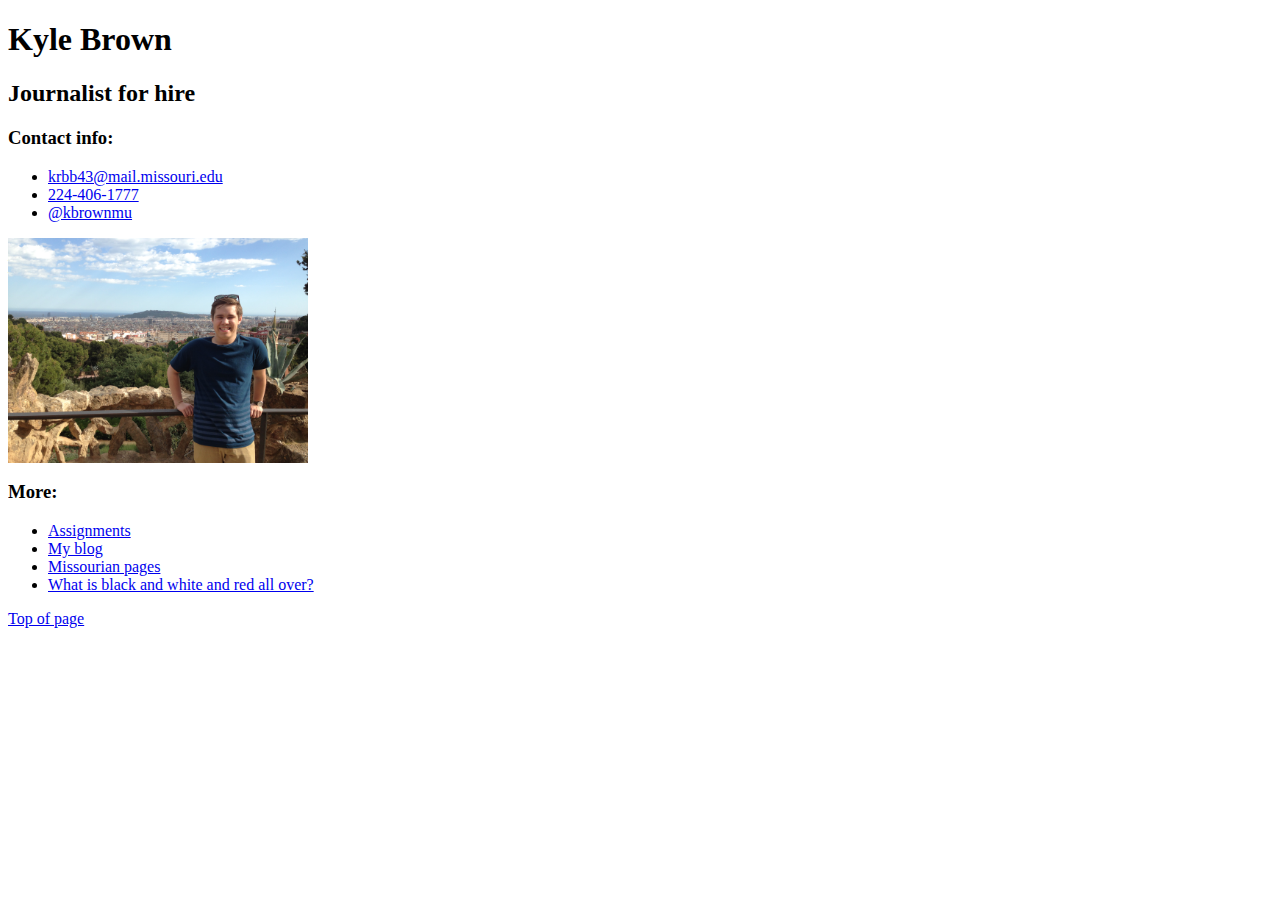
<file: index_old.html>
<!DOCTYPE html PUBLIC "-//W3C//DTD XHTML 1.0 Transitional//EN"
   "http://www.w3.org/TR/xhtml1/DTD/xhtml1-transitional.dtd">

<html xmlns="http://www.w3.org/1999/xhtml">

<head>
  <title>Kyle Brown</title>
  <meta http-equiv="content-type"
  content="text/html;charset=utf-8" />
</head>

<body>
  <!--This is a comment and won't show in the site.-->
  <h1 id="top">Kyle Brown</h1>
  <h2>Journalist for hire</h2>
    <!--h3><a href="#football">Football list</a></h3-->
  <h3>Contact info:</h3>
    <ul>
      <li><a href="mailto:krbb43@mail.missouri.edu">krbb43@mail.missouri.edu</a></li>
      <li><a href="tel:+12244061777">224-406-1777</a></li>
      <li><a href="https://twitter.com/kbrownmu" target="_blank">@kbrownmu</a></li>
    </ul>

      <a href="mailto:krbb43@mail.missouri.edu">
        <img src="IMG_1841.JPG" alt="Overlooking Barcelona" width="300"/>
      </a>
  <h3>More:</h3>
    <ul>
      <li><a href="page2.html" target="_blank">Assignments</a></li>
      <li><a href="https://brownsnonoun.wordpress.com" target="_blank">My blog</a></li>
      <li><a href="https://drive.google.com/open?id=0B0rDrVUaPpZsNW9MZnMyeVQwWmc" target="_blank">
        Missourian pages</a></li>
      <li><a href="page3.html" target="_blank">What is black and white and red all over?</a></li>
    </ul>
      <!--ul id="football">
        <li><a
          href="http://www.mutigers.com/index.aspx?path=football">
          Mizzou</a></li>
          <ul>
            <li>New coach</li>
            <li>No more Mauk</li>
          </ul>
      </ul>
      <ul>
        <li>South Carolina</li>
        <li>Kentucky</li>
      </ul>

      <p><a href="page2.html" target="_blank">Click here for my new page!!!</a></p-->
      <p><a href="#top">Top of page</a></p>

</body>

</html>
</file>
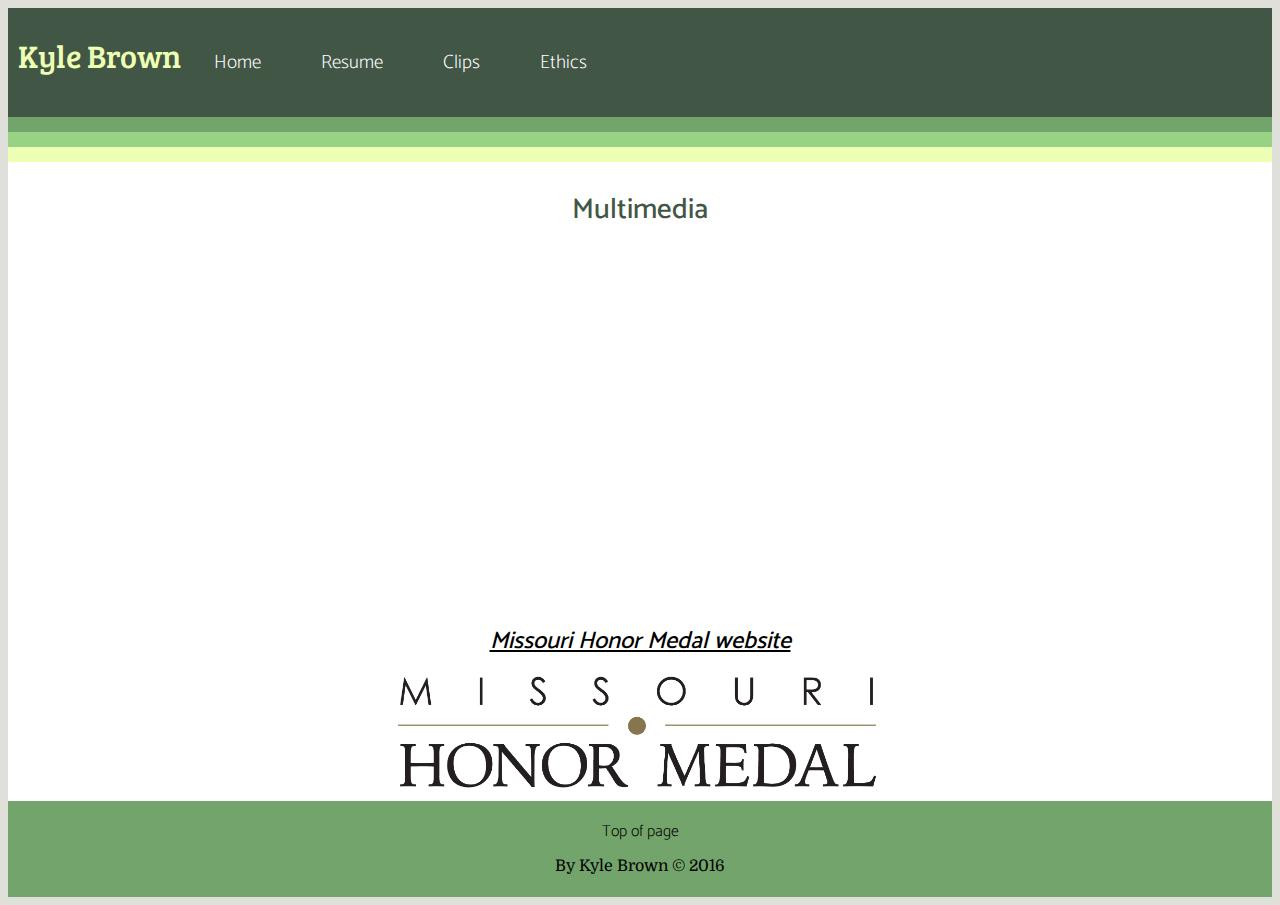
<file: multimedia.html>
<!DOCTYPE html PUBLIC "-//W3C//DTD XHTML 1.0 Transitional//EN"
   "http://www.w3.org/TR/xhtml1/DTD/xhtml1-transitional.dtd">

<html xmlns="http://www.w3.org/1999/xhtml">

<head>
  <title>Multimedia</title>
  <meta http-equiv="content-type" content="text/html;charset=utf-8" />
  <meta name="viewport" content="device-width, initial-scale=1.0"/>
  <link rel="stylesheet" type="text/css" href="stylesheet.css"/>
  <script src="https://code.jquery.com/jquery-1.12.0.min.js"></script>
  <script src="menu.js" type="text/javascript"></script>
  <link href="https://fonts.googleapis.com/css?family=Arimo:400,700|Bree+Serif|Catamaran:200,400,500" rel="stylesheet">
  <link href="https://fonts.googleapis.com/css?family=Domine" rel="stylesheet">
</head>

<body>
  <header>
  <nav>
    <!--ul class="navigation"-->
    <a class="menu-trigger" href="#">&#9776;</a>
    <ul>
      <li><a href="index.html">Home</a></li>
      <li><a href="resume.html">Resume</a></li>
      <li><a class="parent" href="#">Clips</a>
        <ul class="submenu">
          <li><a href="copyediting.html">Copy Editing</a></li>
          <li><a href="reporting.html">Reporting</a></li>
          <li><a href="design.html">Page Design</a></li>
          <li><a href="multimedia.html">Multimedia</a></li>
        </ul></li>
      <li><a href="ethics.html">Ethics</a></li>
      <!--li><a href="https://brownsnonoun.wordpress.com" target="_blank">My blog</a></li>
      <li><a href="https://drive.google.com/open?id=0B0rDrVUaPpZsNW9MZnMyeVQwWmc" target="_blank">
        Missourian pages</a></li>
      <li><a href="index_old.html" target="_blank">Old site</a></li-->
    </ul>
  </nav>
    <h1 id="top">Kyle Brown</h1>
    <!--h2>Journalist for hire</h2-->
  </header>

<hr>

<div class="container">
  <h2>Multimedia</h2>
  <iframe width="560" height="349" src="https://www.youtube.com/embed/qOEMefitf4w" frameborder="0" allowfullscreen></iframe>
<br>
  <h3>Missouri Honor Medal website</h3>
  <a href="https://j4502-fs16.github.io/missourihonormedals/index.html" target="_blank"><img src="HonorMedalWordmark.png" style="width:40%"></a>
  <br>
</div>
</body>
<div class="footer">
  <p><a href="#top">Top of page</a></p>
  <p>By Kyle Brown &copy 2016<p>
</div>
</html>
</file>
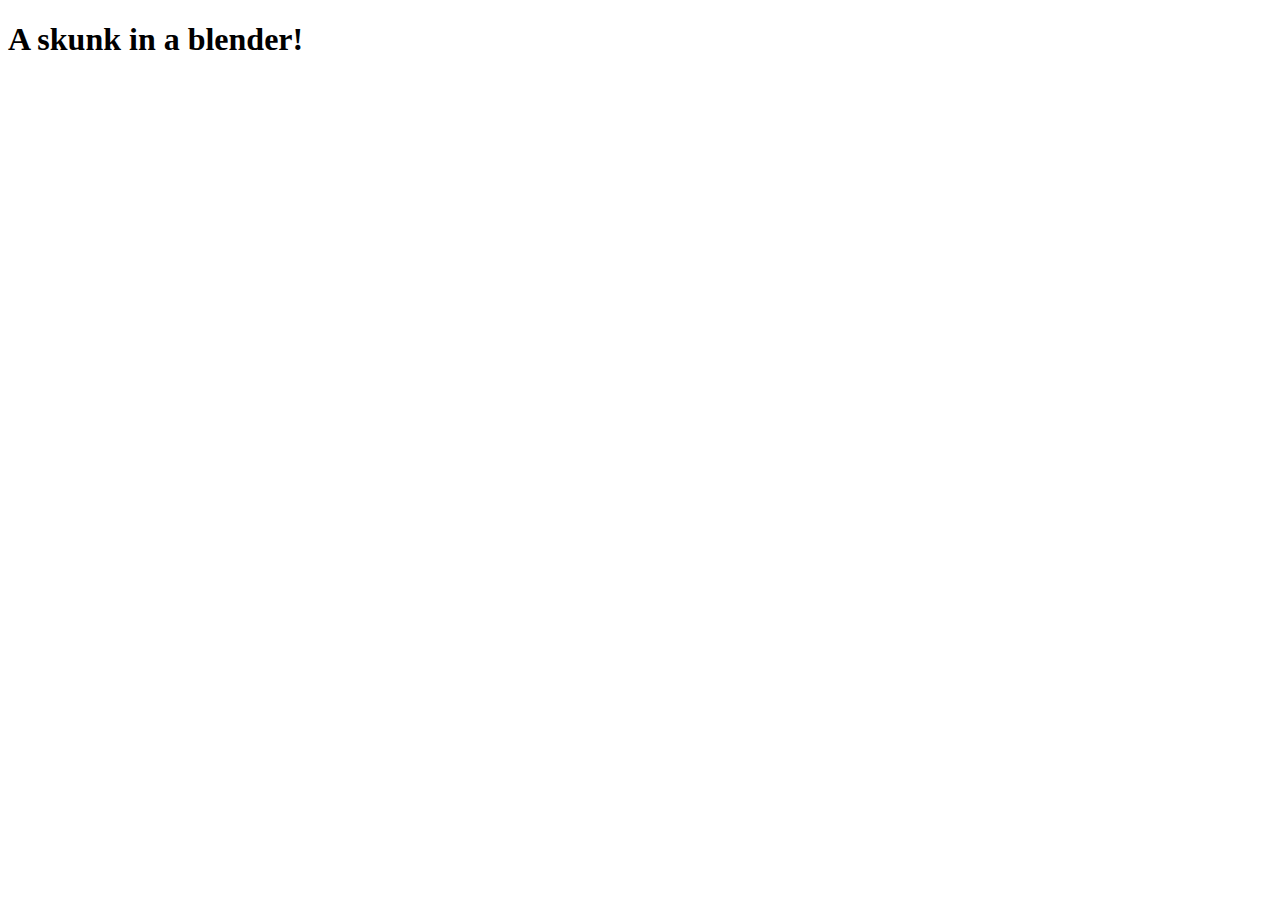
<file: page3.html>
<!DOCTYPE html PUBLIC "-//W3C//DTD XHTML 1.0 Transitional//EN"
   "http://www.w3.org/TR/xhtml1/DTD/xhtml1-transitional.dtd">

<html xmlns="http://www.w3.org/1999/xhtml">

<head>
  <title>Punchline</title>
  <meta http-equiv="content-type" content="text/html;charset=utf-8" />
</head>

<body>
  <h1>A skunk in a blender!</h1>

</body>
</html>
</file>
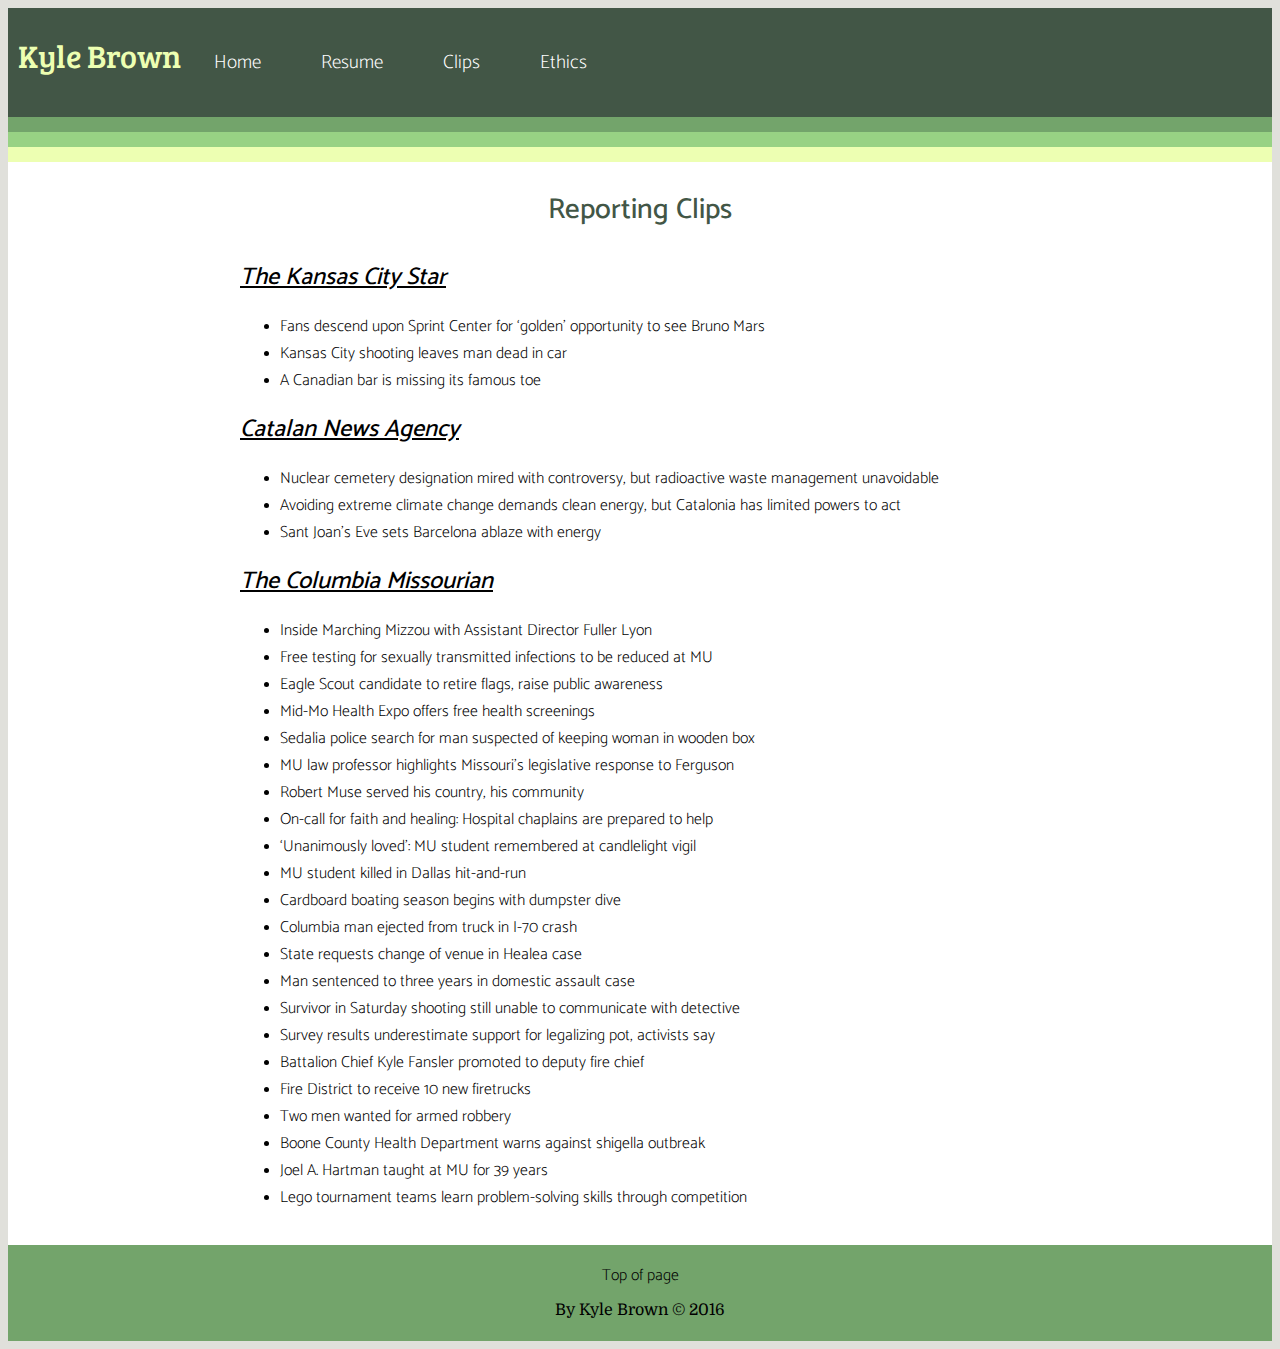
<file: reporting.html>
<!DOCTYPE html PUBLIC "-//W3C//DTD XHTML 1.0 Transitional//EN"
   "http://www.w3.org/TR/xhtml1/DTD/xhtml1-transitional.dtd">

<html xmlns="http://www.w3.org/1999/xhtml">

<head>
  <title>Reporting</title>
  <meta http-equiv="content-type" content="text/html;charset=utf-8" />
  <meta name="viewport" content="device-width, initial-scale=1.0"/>
  <link rel="stylesheet" type="text/css" href="stylesheet.css"/>
  <script src="https://code.jquery.com/jquery-1.12.0.min.js"></script>
  <script src="menu.js" type="text/javascript"></script>
  <link href="https://fonts.googleapis.com/css?family=Arimo:400,700|Bree+Serif|Catamaran:200,400,500" rel="stylesheet">
  <link href="https://fonts.googleapis.com/css?family=Domine" rel="stylesheet">
</head>

<body>
  <header>
  <nav>
    <!--ul class="navigation"-->
    <a class="menu-trigger" href="#">&#9776;</a>
    <ul>
      <li><a href="index.html">Home</a></li>
      <li><a href="resume.html">Resume</a></li>
      <li><a class="parent" href="#">Clips</a>
        <ul class="submenu">
          <li><a href="copyediting.html">Copy Editing</a></li>
          <li><a href="reporting.html">Reporting</a></li>
          <li><a href="design.html">Page Design</a></li>
          <li><a href="multimedia.html">Multimedia</a></li>
        </ul></li>
      <li><a href="ethics.html">Ethics</a></li>
      <!--li><a href="https://brownsnonoun.wordpress.com" target="_blank">My blog</a></li>
      <li><a href="https://drive.google.com/open?id=0B0rDrVUaPpZsNW9MZnMyeVQwWmc" target="_blank">
        Missourian pages</a></li>
      <li><a href="index_old.html" target="_blank">Old site</a></li-->
    </ul>
  </nav>
    <h1 id="top">Kyle Brown</h1>
    <!--h2>Journalist for hire</h2-->
  </header>

<hr>

<div class="container">

<h2>Reporting Clips</h2>
<div class="explainer">
<h3>The Kansas City Star</h3>
  <ul>
    <li><a href="http://www.kansascity.com/entertainment/music-news-reviews/article166392842.html" target="_blank">Fans descend upon Sprint Center for ‘golden’ opportunity to see Bruno Mars</a></li>
    <li><a href="http://www.kansascity.com/news/local/crime/article159304434.html">Kansas City shooting leaves man dead in car</a>
    <li><a href="http://www.kansascity.com/news/nation-world/world/article157509039.html" target="_blank">A Canadian bar is missing its famous toe</a></li>
  </ul>

<h3>Catalan News Agency</h3>

  <ul>
    <li><a href="http://www.catalannews.com/society-science/item/nuclear-cemetery-designation-mired-with-controversy-but-radioactive-waste-management-unavoidable?highlight=YToxOntpOjA7czoxMDoia3lsZSBicm93biI7fQ==" target="_blank">Nuclear cemetery designation mired with controversy, but radioactive waste management unavoidable</a></li>
    <li><a href="http://www.catalannewsagency.com/society-science/item/avoiding-extreme-climate-change-demands-clean-energy-but-catalonia-has-limited-powers-to-act?highlight=YToxOntpOjA7czoxMDoia3lsZSBicm93biI7fQ==" target="_blank">Avoiding extreme climate change demands clean energy, but Catalonia has limited powers to act</a></li>
    <li><a href="http://www.catalannewsagency.com/life-style/item/sant-joan-s-eve-sets-barcelona-ablaze-with-energy?highlight=YToxOntpOjA7czoxMDoia3lsZSBicm93biI7fQ==" target="_blank">Sant Joan’s Eve sets Barcelona ablaze with energy</a></li>
  </ul>

<h3>The Columbia Missourian</h3>

  <ul>
    <li><a href="http://www.columbiamissourian.com/news/higher_education/inside-marching-mizzou-with-assistant-director-fuller-lyon/article_dc8799d2-6853-11e5-8482-4729033c925b.html" target="_blank">Inside Marching Mizzou with Assistant Director Fuller Lyon</a></li>
    <li><a href="http://www.columbiamissourian.com/news/free-testing-for-sexually-transmitted-infections-to-be-reduced-at/article_1bd7d93e-fb2c-11e4-88ec-af6418e6feff.html" target="_blank">Free testing for sexually transmitted infections to be reduced at MU</a></li>
    <li><a href="http://www.columbiamissourian.com/news/local/eagle-scout-candidate-to-retire-worn-flags-raise-public-awareness/article_fa347c98-7c21-5893-b65e-ef3677740fa1.html" target="_blank">Eagle Scout candidate to retire flags, raise public awareness</a></li>
    <li><a href="http://www.columbiamissourian.com/news/local/mid-mo-health-expo-offers-free-health-screenings/article_72bb5b60-7cf4-5fd4-99d7-85db83444eca.html" target="_blank">Mid-Mo Health Expo offers free health screenings</a></li>
    <li><a href="http://www.columbiamissourian.com/news/local/sedalia-police-search-for-man-suspected-of-keeping-woman-in/article_fff140fb-9e03-5fb9-a88f-1eb9868ce6e9.html" target="_blank">Sedalia police search for man suspected of keeping woman in wooden box</a></li>
    <li><a href="http://www.columbiamissourian.com/news/mu-law-professor-highlights-missouri-s-legislative-response-to-ferguson/article_f46905bd-d47c-5531-928b-d86d258454ef.html" target="_blank">MU law professor highlights Missouri’s legislative response to Ferguson</a></li>
    <li><a href="http://www.columbiamissourian.com/news/local/robert-muse-served-his-country-his-community/article_0c671e91-1b35-5302-9e14-51dc6164eb1c.html" target="_blank">Robert Muse served his country, his community</a></li>
    <li><a href="https://www.columbiamissourian.com/a/187480/on-call-for-faith-and-healing-hospital-chaplains-are-prepared-to-help/" target="_blank">On-call for faith and healing: Hospital chaplains are prepared to help</a></li>
    <li><a href="https://www.columbiamissourian.com/a/187345/unanimously-loved-mu-student-remembered-at-candlelight-vigil/" target="_blank">‘Unanimously loved’: MU student remembered at candlelight vigil</a></li>
    <li><a href="https://www.columbiamissourian.com/a/187305/mu-student-killed-in-dallas-hit-and-run/" target="_blank">MU student killed in Dallas hit-and-run</a></li>
    <li><a href="https://www.columbiamissourian.com/a/187165/cardboard-boating-season-begins-with-dumpster-dive/" target="_blank">Cardboard boating season begins with dumpster dive</a></li>
    <li><a href="https://www.columbiamissourian.com/a/186434/columbia-man-ejected-from-truck-in-i-70-crash/" target="_blank">Columbia man ejected from truck in I-70 crash</a></li>
    <li><a href="https://www.columbiamissourian.com/a/186154/state-requests-change-of-venue-in-healea-case/" target="_blank">State requests change of venue in Healea case</a></li>
    <li><a href="https://www.columbiamissourian.com/a/186149/man-sentenced-to-three-years-in-domestic-assault-case/" target="_blank">Man sentenced to three years in domestic assault case</a></li>
    <li><a href="https://www.columbiamissourian.com/a/185852/survivor-in-saturday-shooting-still-unable-to-communicate-with-detectives/" target="_blank">Survivor in Saturday shooting still unable to communicate with detective</a></li>
    <li><a href="http://www.columbiamissourian.com/a/185232/survey-results-underestimate-support-for-legalizing-pot-activists-say/" target="_blank">Survey results underestimate support for legalizing pot, activists say </a></li>
    <li><a href="http://www.columbiamissourian.com/a/185324/battalion-chief-kyle-fansler-promoted-to-deputy-fire-chief/" target="_blank">Battalion Chief Kyle Fansler promoted to deputy fire chief</a></li>
    <li><a href="http://www.columbiamissourian.com/a/185335/fire-district-to-receive-10-new-firetrucks/" target="_blank">Fire District to receive 10 new firetrucks</a></li>
    <li><a href="http://www.columbiamissourian.com/a/185012/two-men-wanted-for-armed-robbery/" target="_blank">Two men wanted for armed robbery</a></li>
    <li><a href="http://www.columbiamissourian.com/a/184874/boone-county-health-department-warns-against-shigella-outbreak/" target="_blank">Boone County Health Department warns against shigella outbreak</a></li>
    <li><a href="http://www.columbiamissourian.com/a/184572/joel-a-hartman-taught-at-mu-for-39-years/" target="_blank">Joel A. Hartman taught at MU for 39 years</a></li>
    <li><a href="http://www.columbiamissourian.com/a/184512/lego-tournament-teams-learn-problem-solving-skills-through-competition/" target="_blank">Lego tournament teams learn problem-solving skills through competition</a></li>
  </ul>
  <br>
</div>

</div>

</body>
<div class="footer">
  <p><a href="#top">Top of page</a></p>
  <p>By Kyle Brown &copy 2016<p>
</div>
</html>
</file>
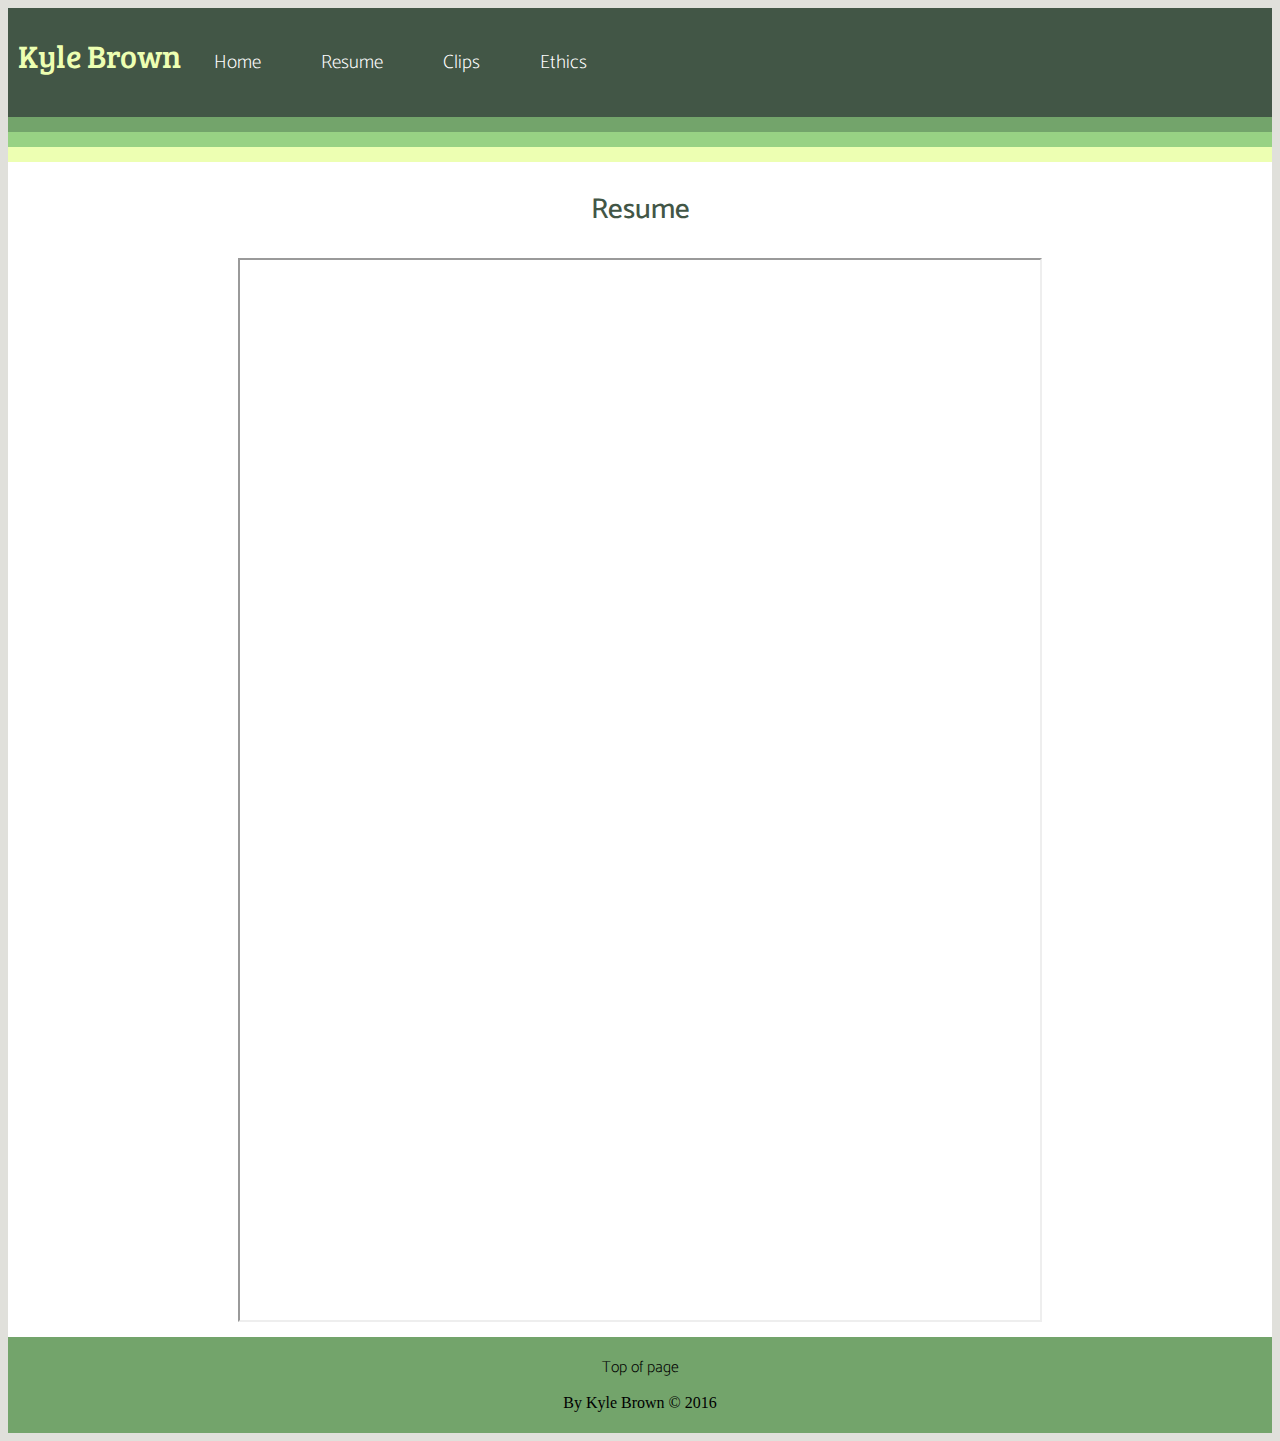
<file: resume.html>
<!DOCTYPE html PUBLIC "-//W3C//DTD XHTML 1.0 Transitional//EN"
   "http://www.w3.org/TR/xhtml1/DTD/xhtml1-transitional.dtd">

<html xmlns="http://www.w3.org/1999/xhtml">

<head>
  <title>Resume</title>
  <meta http-equiv="content-type" content="text/html;charset=utf-8" />
  <meta name="viewport" content="device-width, initial-scale=1.0"/>
  <link rel="stylesheet" type="text/css" href="stylesheet.css"/>
  <script src="https://code.jquery.com/jquery-1.12.0.min.js"></script>
  <script src="menu.js" type="text/javascript"></script>
  <link href="https://fonts.googleapis.com/css?family=Arimo:400,700|Bree+Serif|Catamaran:200,400,500" rel="stylesheet">
</head>

<body>
  <header>
  <nav>
    <!--ul class="navigation"-->
    <a class="menu-trigger" href="#">&#9776;</a>
    <ul>
      <li><a href="index.html">Home</a></li>
      <li><a href="resume.html">Resume</a></li>
      <li><a class="parent" href="#">Clips</a>
        <ul class="submenu">
          <li><a href="copyediting.html">Copy Editing</a></li>
          <li><a href="reporting.html">Reporting</a></li>
          <li><a href="design.html">Page Design</a></li>
          <li><a href="multimedia.html">Multimedia</a></li>
        </ul></li>
      <li><a href="ethics.html">Ethics</a></li>
      <!--li><a href="https://brownsnonoun.wordpress.com" target="_blank">My blog</a></li>
      <li><a href="https://drive.google.com/open?id=0B0rDrVUaPpZsNW9MZnMyeVQwWmc" target="_blank">
        Missourian pages</a></li>
      <li><a href="index_old.html" target="_blank">Old site</a></li-->
    </ul>
  </nav>
    <h1 id="top">Kyle Brown</h1>
    <!--h2>Journalist for hire</h2-->
  </header>
  <hr>
<div class="container">
  <h2>Resume</h2>
  <iframe src="Portfolio_Samples/Resume10.05.17_NoRef.pdf" width="800px" height="1060px"></iframe>
</div>
</body>
<div class="footer">
  <p><a href="#top">Top of page</a></p>
  <p>By Kyle Brown &copy 2016<p>
</div>
</html>
</file>
<file: stylesheet.css>
/*color pallette:#edffb2, #98D284, #73A46B, #425646
*/

nav ul{
  padding:3px;
  display:block;
}

nav ul li{
  border-top:1px #edffb2 solid;
  list-style-type:none;
  background-color:#425646;
  font-family:"Arimo", Helvetica, sans-serif;
  font-weight:700;
  font-size: 1.2em;
  /*float:left;*/
  margin:0;
  padding:0;
  /*width:25%;*/
}

nav ul li a:link, a:visited{
  text-decoration:none;
  color:#FFF;
  display:block;
  text-align:center;
  padding: 20px 30px;
}

nav ul li a:active, a:hover{
   background-color:#4a604e;
 }

 a:link, a:visited{
   text-decoration:none;
   font-family:"Catamaran", Arial, sans-serif;
   color:#FFF;
   font-weight:200;
 }

.submenu{
  display:none;
}

.submenu li{
  font-family: "Arimo", Helvetica, sans-serif;
  font-size: 1em;
  font-style:italic;
  color:white;
  border-top: 1px #edffb2 solid;
}

.sidebar li{
  font-family:"Catamaran", Arial, sans-serif;
  color:#FFF;
  font-weight:200;
  list-style-type:none;
}

body{
  text-align:center;
  background-color:#e0e0db;
}


p{
  font-family: "Domine", "Times New Roman", serif;
  weight:300;
  color:black;
  font-size:1em;
  line-height:1.2em;
}

h1{
  font-family:"Bree Serif", Georgia, "Times New Roman", serif;
  font-weight:400;
  color:#edffb2;
}

header{
  display:flex;
  flex-flow: row;
  align-items:baseline;
  background-color:#425646;
  margin:0;
  padding:0 10px;
  border-bottom:#73A46B 15px solid;
}

hr{
  background-color:#98D284;
  height:15px;
  margin:0;
  border:none;
}

h2{
  font-family:"Catamaran", Arial, sans-serif;
  font-size:1.8em;
  font-weight:500;
  color:#425646;
}

h3{
  font-family:"Catamaran", Arial, sans-serif;
  font-weight:500;
  font-style:italic;
  text-decoration:underline;
  font-size:1.5em;
  color:#000;
  margin:0;
}

.bio li{
  list-style-type:circle;
  font-family:"Domine", "Times New Roman", sans-serif;
}

.bio a:link, .bio a:visited{
  color:#000;
  text-decoration:underline;
}

.bio a:active, .bio a:hover{
  background:#edffb2;
}

.wrapper{
  background:#fff;
  display:flex;
  justify-content:space-around;
}

.container{
  border-top: #edffb2 15px solid;
  background:#fff;
}

.sidebar{
  flex: 1 auto;
  background:#425646;
  text-align:center;
  width:100%;
  margin:10px auto;
}

.sidebar h3{
  color:#fff;
}

.main{
  text-align:left;
  max-width:550px;
  min-width:325px;
  margin-bottom:0;
}

.education{
  padding:10px;
  margin-top:0;
}

.experience{
  padding:10px;
}

.clips{
  display:block;
  flex:1 auto;
  max-width:300px;
  text-align:left;
  margin:15px;
  border: #425646 2px solid;
  background-color:  #edffb2;
}

.preview{
  background: #edffb2;
  margin-left:10px;
  margin-right:10px;
}

.clips h2{
  padding-left:10px;
  display:block;
  background-color: #425646;
  color: #fff;
  width:98%%;
}

.preview img{
  display:flex;
  width:auto;
  width:40%;
  margin-right:10px;
  float:left;
}

.clips a:link, .clips a:visited{
  text-decoration:underline;
  color:#000;
}

.clips a:hover, .clips a:active{
  background-color:#e1f59e;
}

.dateline{
  font-family: Garamond, "Times New Roman", serif;
  font-size:0.8em;
  line-height:0.2em;
}

.right-box{
  display:flex;
  flex-flow:column;
  float:right;
}

.bio{
  display:flex;
  flex-flow:column;
  text-align:left;
  padding:15px;
  background:#FFF;
  border:#425646 5px solid;
}

.footer{
  background:#73A46B;
  font-size:1em;
  padding:5px;
  margin:0;
}

.footer a:link, .footer a:visited{
  color:#000;
}

.footer a:active, .footer a:hover{
  background:#86cc97;
}

iframe{
  margin-bottom:15px;
}

/*.videoWrapper {
	position: relative;
	padding-bottom: 56.25%; /* 16:9 */
	/*padding-top: 25px;
	height: 0;
}
.videoWrapper iframe {
	position: absolute;
	top: 0;
	left: 0;
	width: 100%;
	height: 100%;
}*/

.sidebar, .main{
  flex:1 100%;
  padding:5px;
}

 .main-photo{
   width:250px;
   height:343px; /*1.3733 ratio*/
   padding:10px;
   margin-bottom:10px;
   float:left;
   border:none;
 }

 .menu-trigger{
   order:1;
   margin-right:20px;
 }


 nav ul{
   display:none;
 }

 .document{
   background:#fff;
   width:80%;
   margin:0 auto;
   padding:1.2em;
   text-align:left;
   max-width:875px;
   border: #425646 1px solid;
   box-shadow: 5px 5px 5px #888;
 }

.regular a:link, .regular a:visited, .document a:link, .document a:visited{
  background:#fff;
  font-family: "Domine", "Times New Roman", serif;
  weight:300;
  color:#425646;
  font-size:1em;
  line-height:1.2em;
  text-decoration: underline;
}

.regular a:active, .regular a:hover, .document a:active, .document a:hover{
  color:#4a604e;
}

.regular{
  width:80%;
  margin:auto;
  text-align:left;
}

 .explainer{
   text-align:left;
   max-width:800px;
   margin:0 auto;
 }

 .explainer a:link, .explainer a:visited{
   font-family:"Catamaran", Arial, sans-serif;
   color:#000;
   font-weight:200;
 }

 .explainer a:active, .explainer a:hover{
   background:#edffb2;
 }


  /*@media screen and (min-width:700px){
    nav ul{
      flex-flow:column;
      justify-content:flex-end;;
    }
  }*/

.cardtable{
  display:flex;
  flex-flow:row;
  flex-wrap:wrap;
}

.card{
  background:#edffb2;
  max-height:350px;
  padding:10px;
  margin:10px;
  border:#425646 solid 1px;
}

.w3-black,.w3-hover-black:hover{color:#fff!important;background-color:#000!important}
.w3-button{border:none;display:inline-block;outline:0;padding:8px 16px;vertical-align:middle;overflow:hidden;text-decoration:none;color:inherit;background-color:inherit;text-align:center;cursor:pointer;white-space:nowrap}
.w3-button{white-space:normal}
.w3-display-left{position:absolute;top:75%;left:15%;transform:translate(0%,-50%);-ms-transform:translate(-0%,-50%)}
.w3-display-right{position:absolute;top:75%;right:15%;transform:translate(0%,-50%);-ms-transform:translate(0%,-50%)}

.slideshow{
  display:block;
  margin:auto;
  width:60%;
  padding:10px;
  border:1px solid #929292;
}

.card a:link, .card a:visited{
  display:block;
  padding:5px;
  margin-bottom:0;
  background:#425646;
  font-size:1.2em;
  text-align: left;
}

.card a:active, .card a:hover{
  background-color:#4a604e;
}

.card p{
  text-align:left;
  font-size:0.9em;
}

@media all and (max-width:599px){
  .bio{
    display:flex;
    flex-direction:column;
    border:none;
    flex: 1 auto;
  }

  .main {
    width:90%;
  }

  .education{
    max-width:80%;
    margin:0 auto;
    text-align:left;
    padding:none;
  }

  .education h3{
    text-align:center;
  }

  .experience{
    width:80%;
    margin:0 auto;
    text-align:left;
    padding:none;
  }

  .experience h3{
    text-align:center;
  }

  .main-photo{
    width:100%;
    height:0%;
    display:flex;
  }

  .wrapper{
    display:flex;
    flex-flow:column;
  }

  .right-box{
    display:flex;
    flex-flow:column;
    width:100%;
    margin:0 auto;
    flex:1 auto;
  }

  .clips{
    max-width:100%;
    margin:0;
  }

  .sidebar{
    width:100%;
    margin-bottom:0;
    margin-top:0;
  }

}

@media all and (min-width: 600px){
    .clips{
      min-width:250px;
    }

    .main-photo{
      width:50%;
      height:auto;
    }

    .card{
      width:40%;
      max-height:415px;
    }
}


@media all and (min-width:750px){
  nav ul li{
    border-top:none;
  }

  nav ul{
    display:flex;
  }

  header h1{
    order:1;
  }

  nav{
    order:2;
  }

  .menu-trigger{
    display:none;
  }

  .sidebar{
    text-align:left;
  }



}

@media all and (min-width:800px){
  .wrapper{
    align-items:stretch;
    display:flex;
    flex-flow:row;
  }

  .sidebar{
    flex:1 auto;
    margin:5px auto;
    width:295px;
  }

  .main{
    display:block;
    width:100%;
  }

  .card{
    width:28%;
  }

}
</file>
<file: CSS/style.css>
p{
  color:red;
  color:#666666;
  font-family:Helvetica,Arial,sans-serif;
}

h1{
  font-family:Georgia, "Times New Roman", serif;
}

body{
  background-color:#ebe3ce;
}

#container{
  width:95%;
  background-color:#ffffff;
  margin:0 auto;
}

.caption{
  color:black;
  font-family:'Lora', serif;
  font-size:0.8em;
  font-style:italic;
  margin-top:0;
  text-align:right;
}

#footer{
  color:black;
  font-family:Georgia, "Times New Roman", serif;
  font-size:0.8em;
  border-top:1px solid black;
}

#nav{
  padding:0;
}

#nav li{
  list-style-type:none;
  float:right;
  margin:0;
  padding:0;
  width:25%;
}

#nav a:link, a:visited{
  display: block;
  color:#fff;
  background-color:#98bf21;
  font-weight:bold;
  text-align:center;
  text-decoration: none;
  padding: 4px;
  font-family:Helvetica, Arial, sans-serif;
}

#nav a:hover, a:active{
  background-color:#7a991a;
}

img{
  border-style:none;
}
</file>
